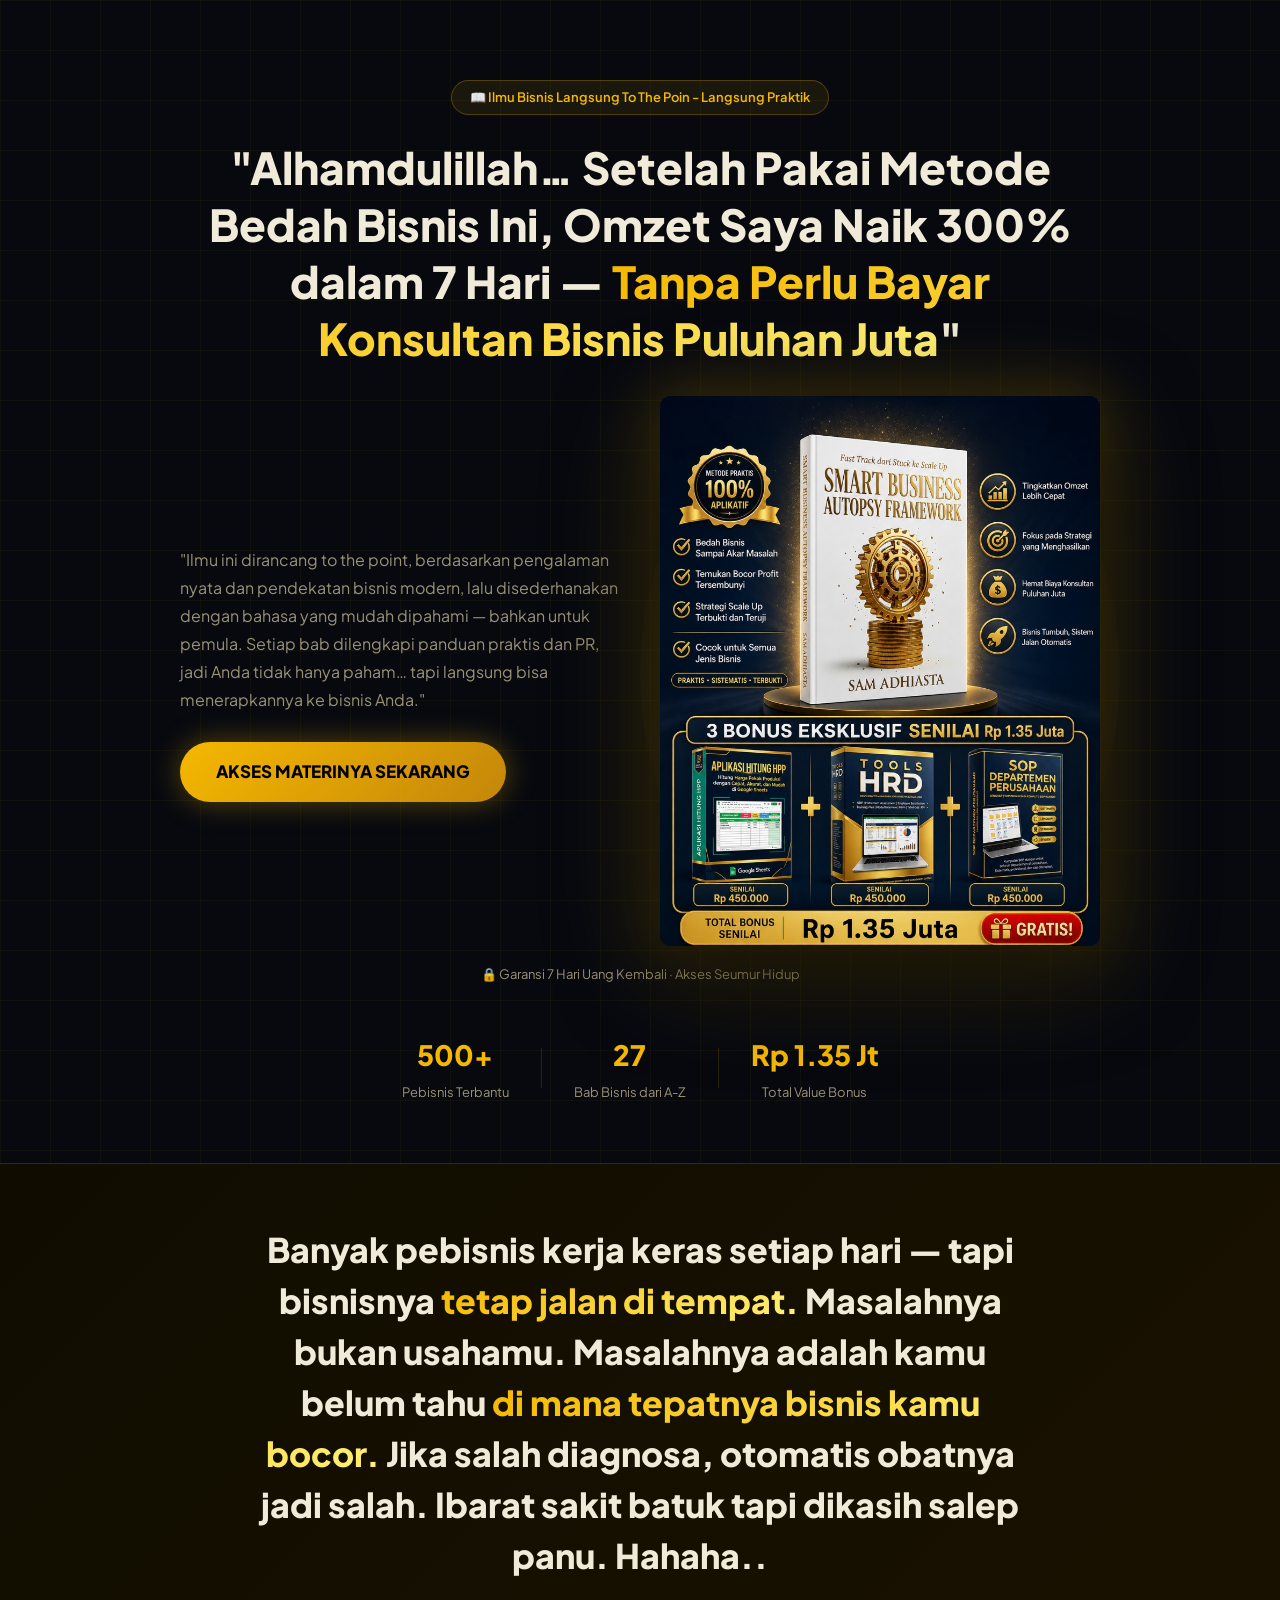
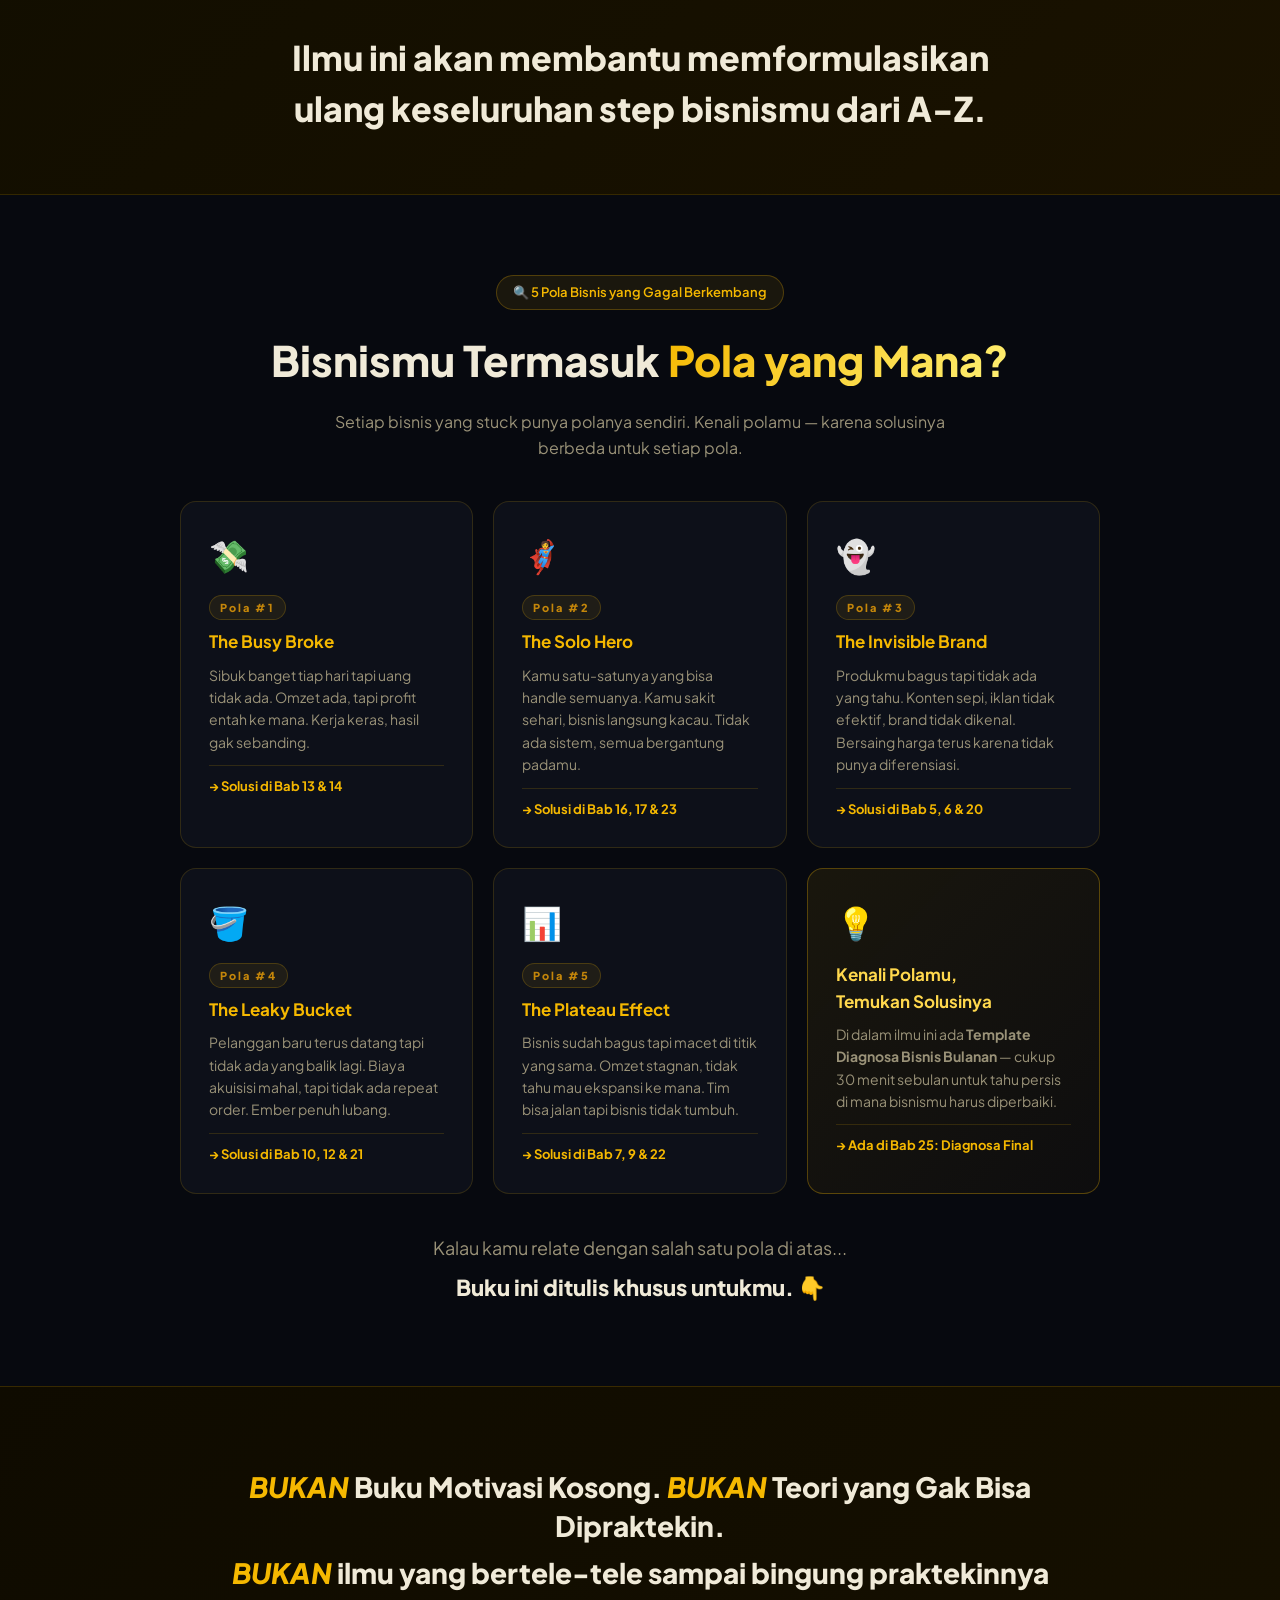
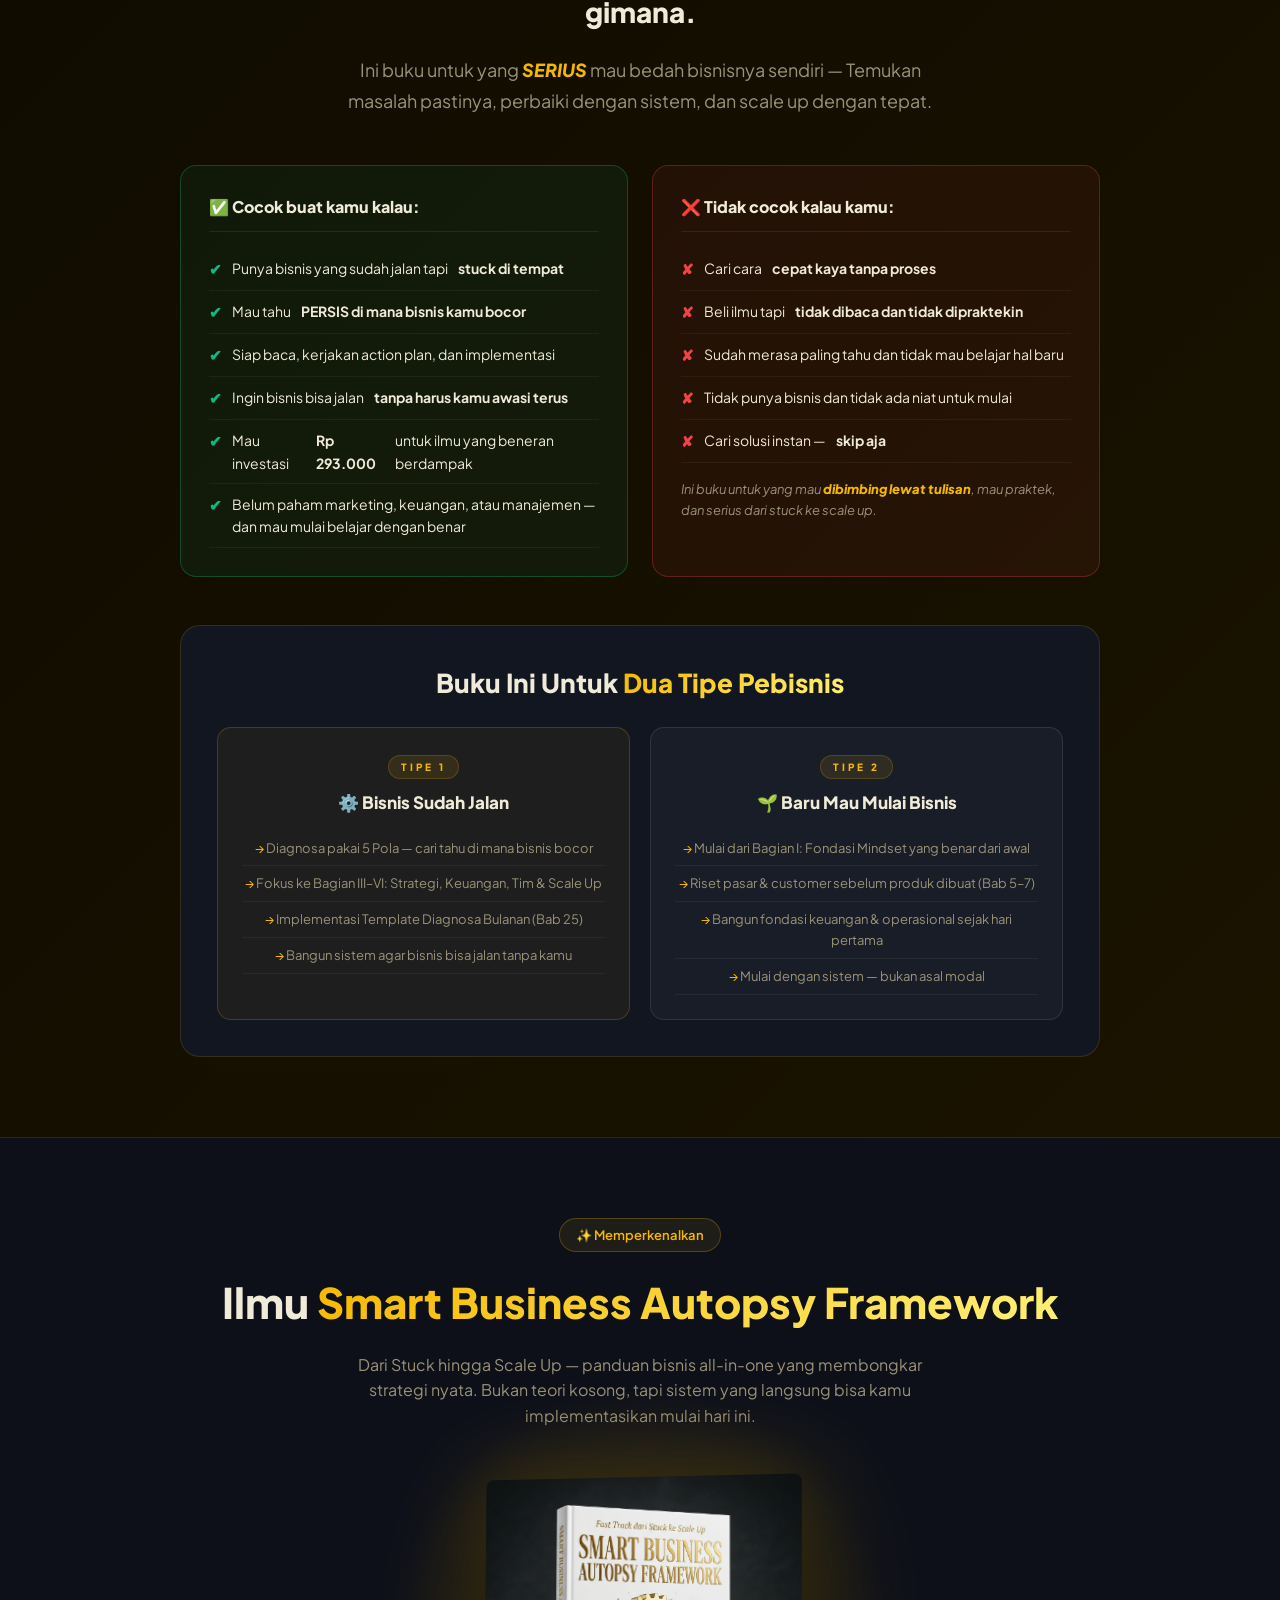
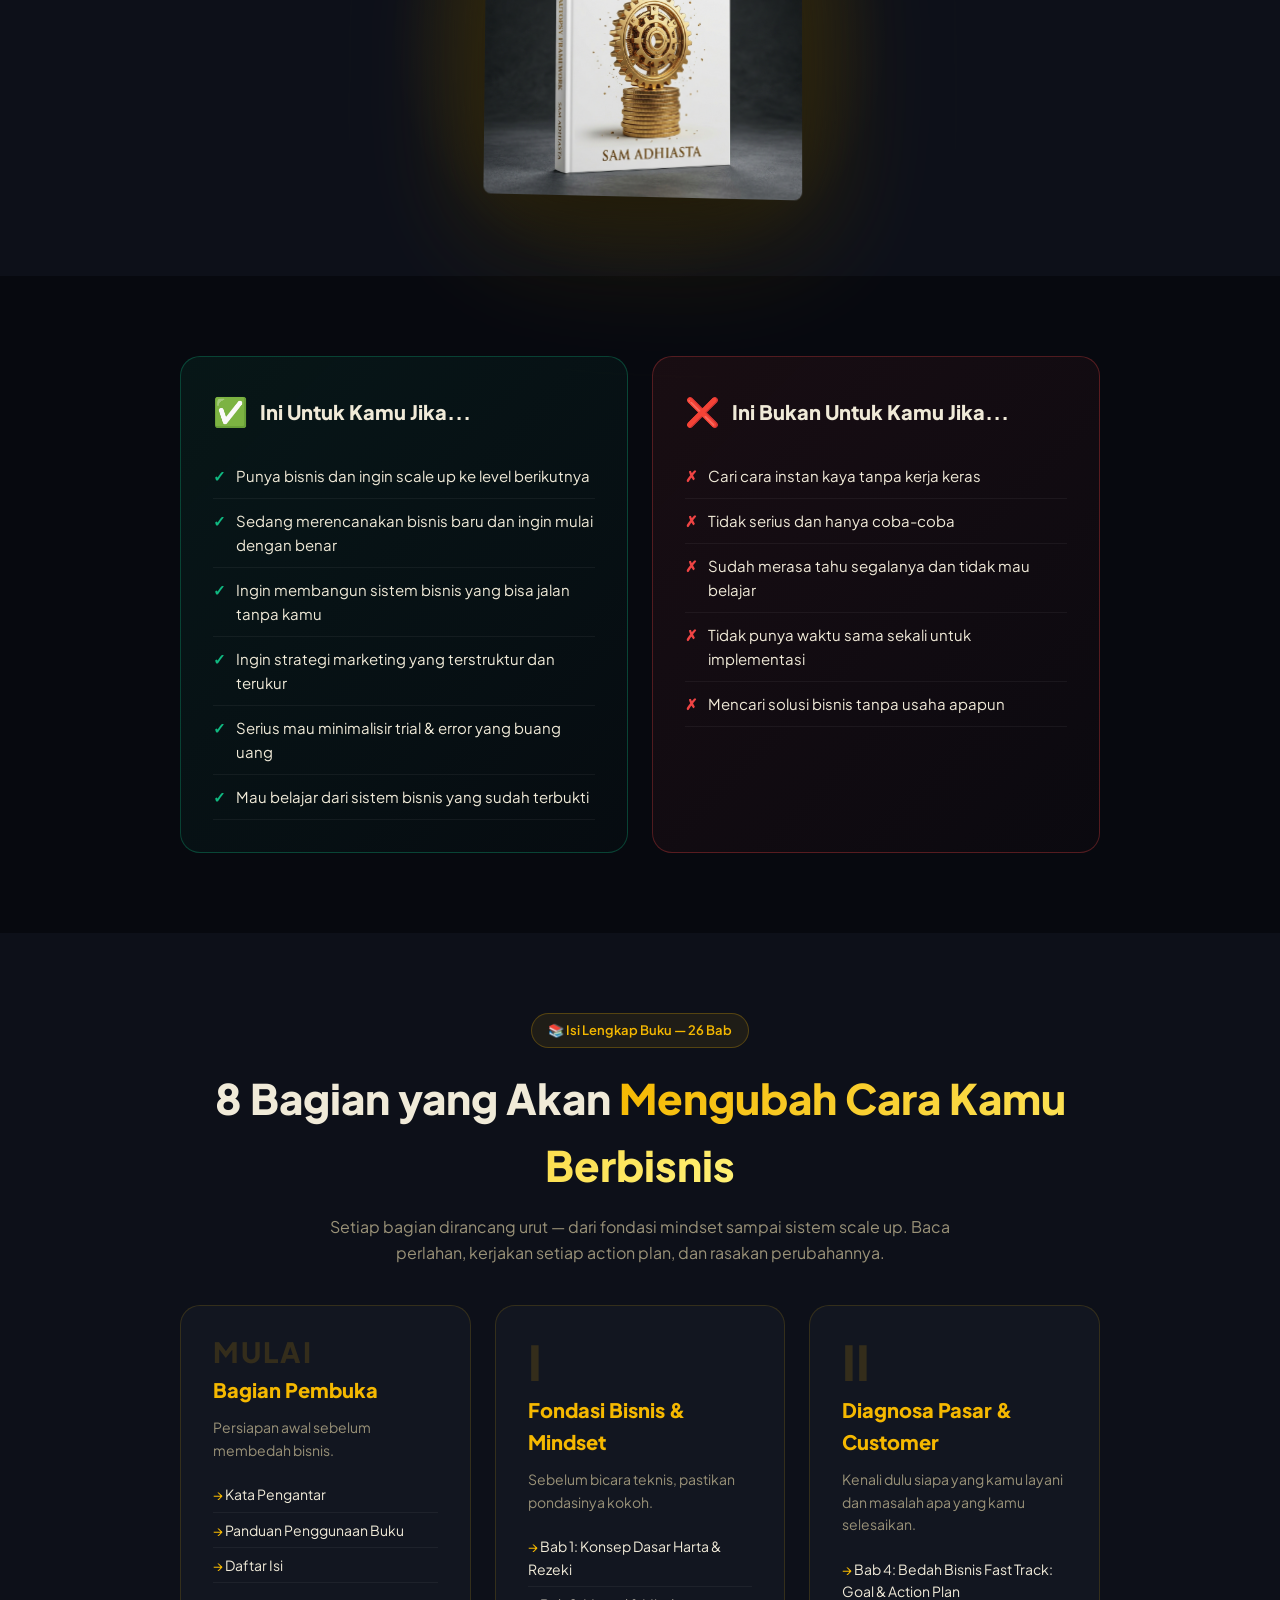
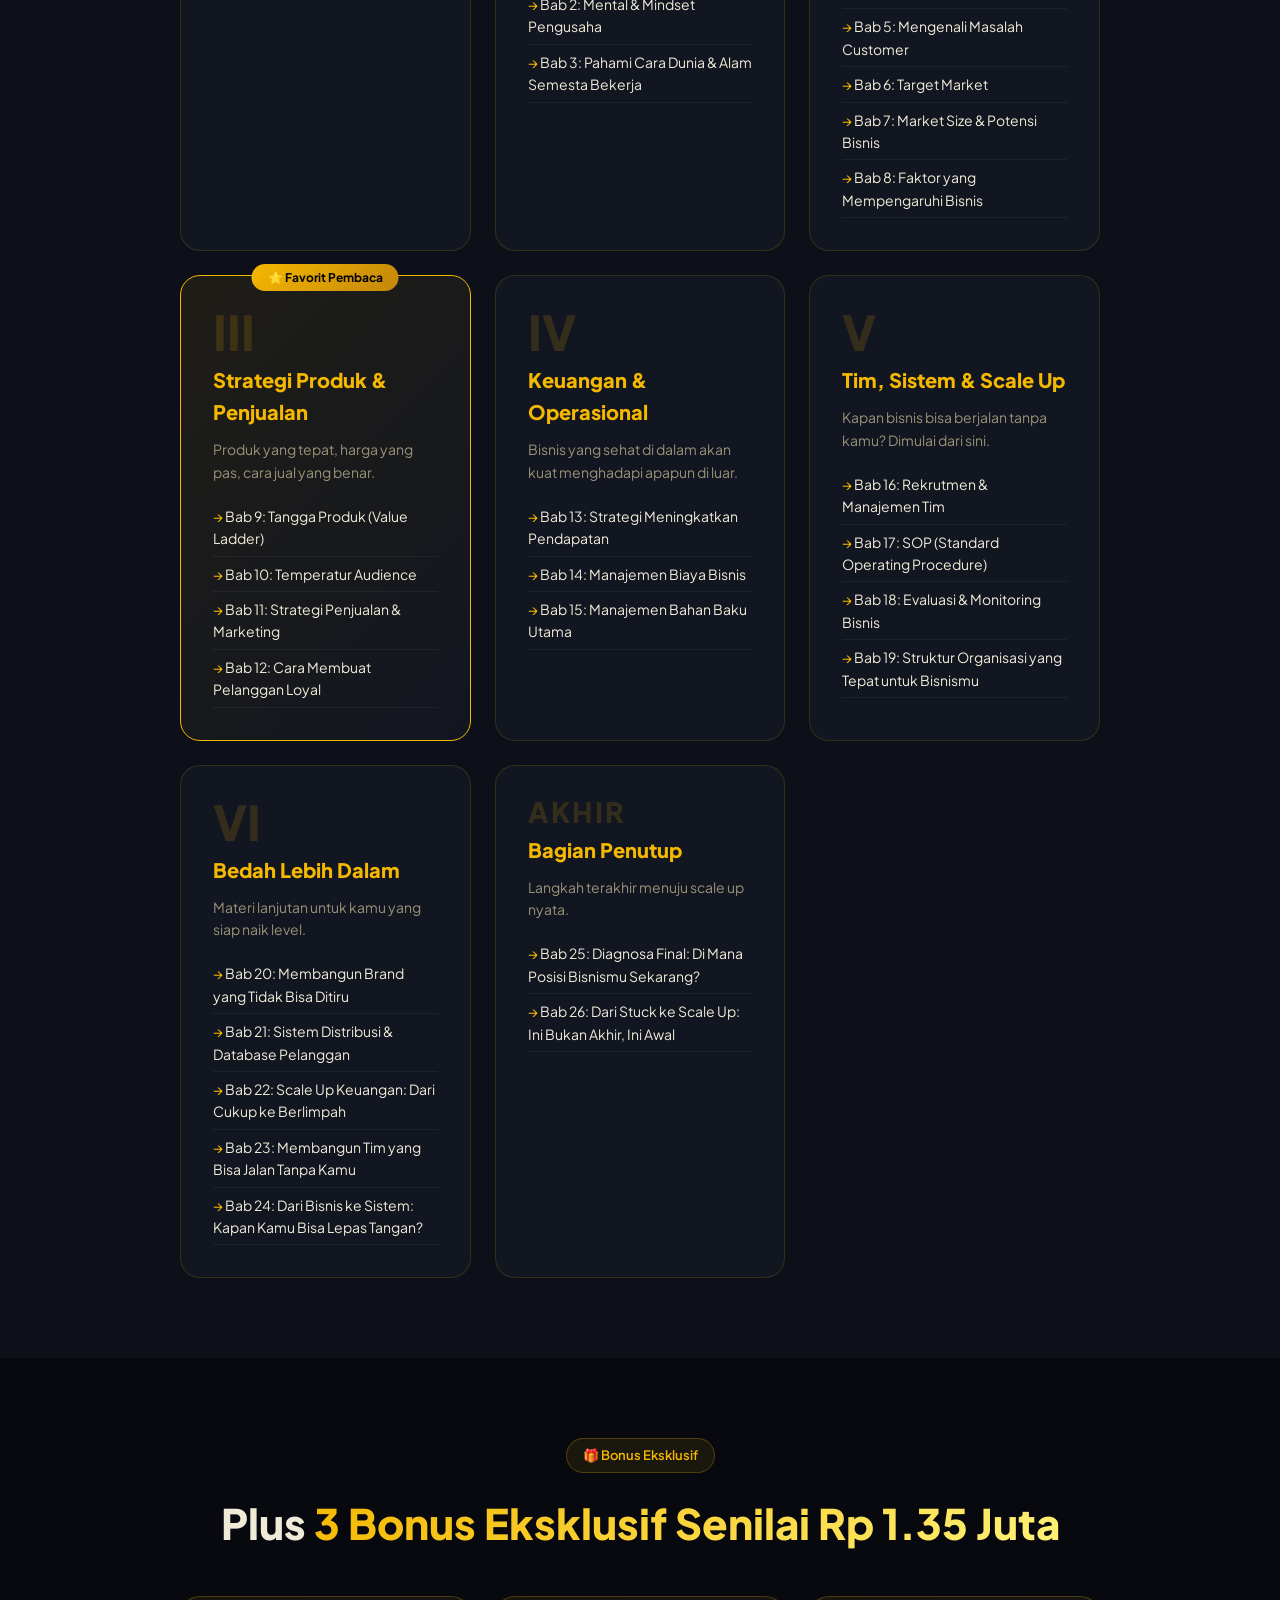
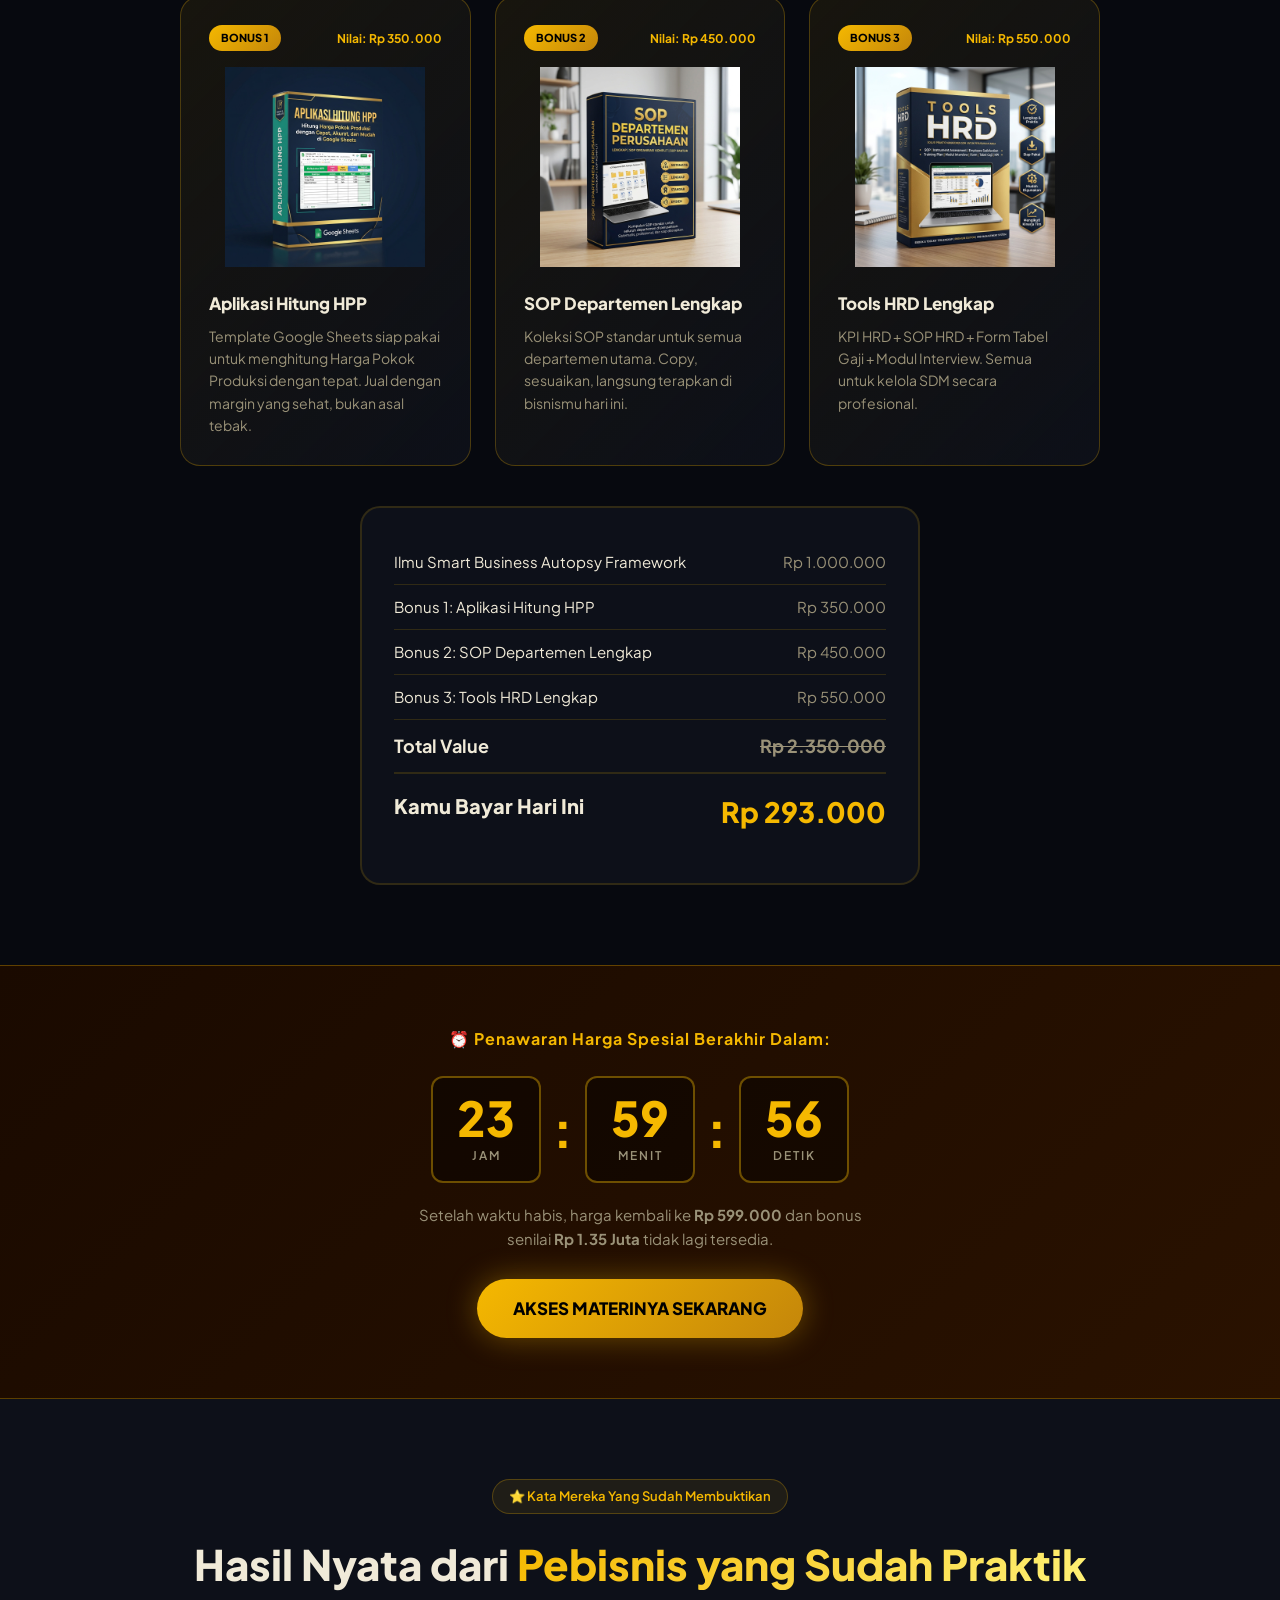
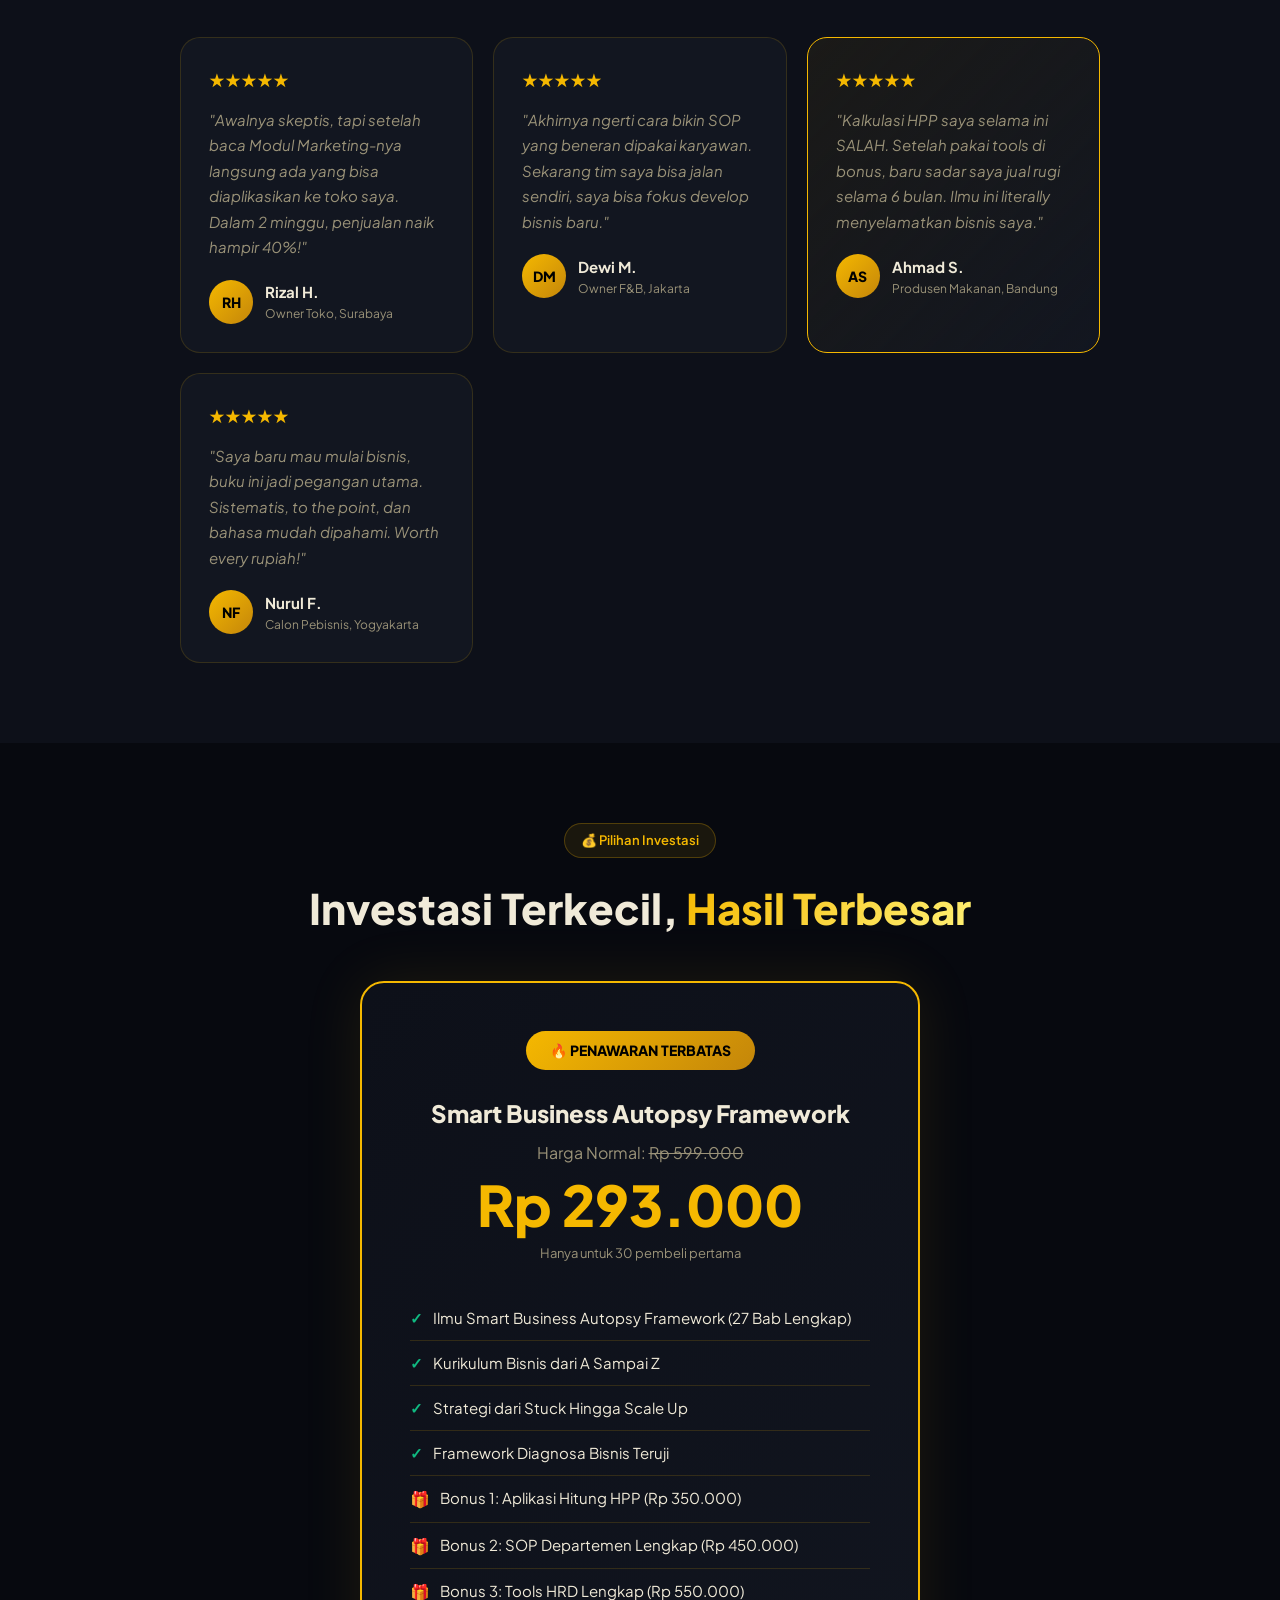
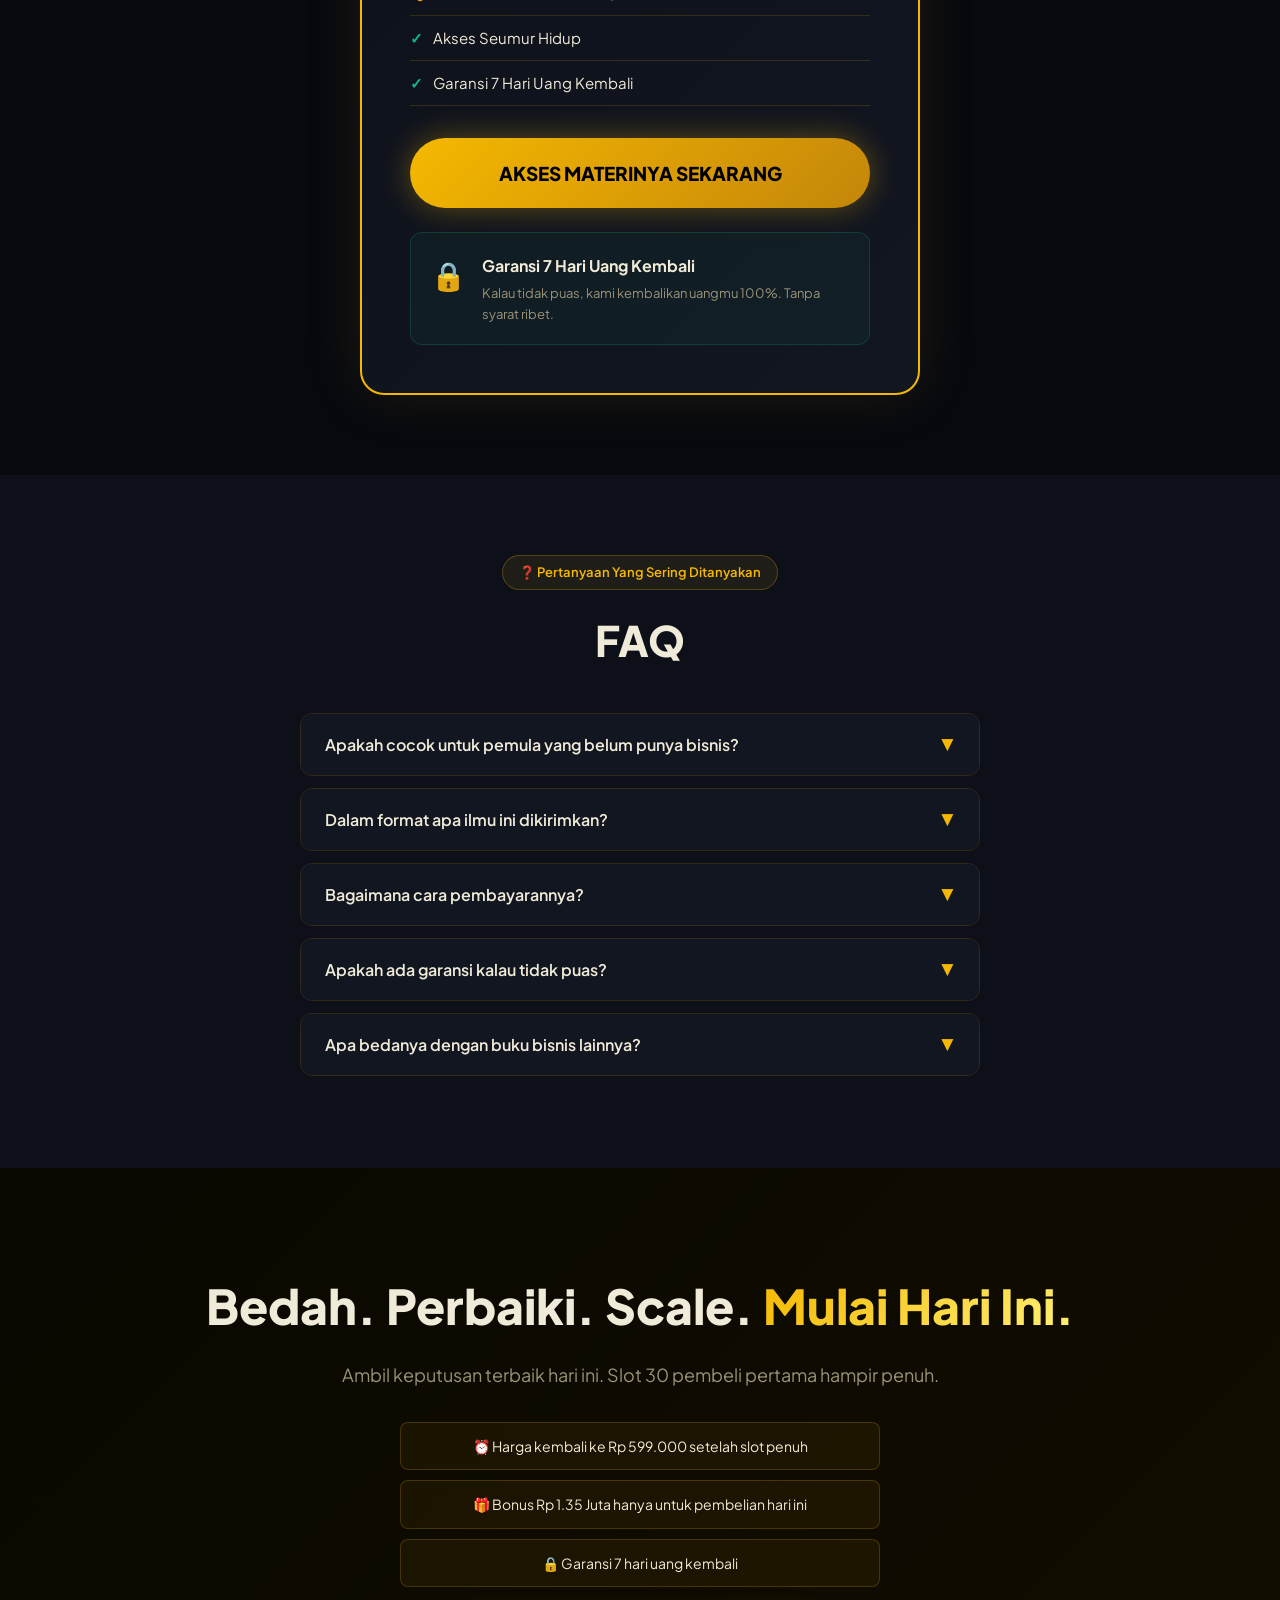
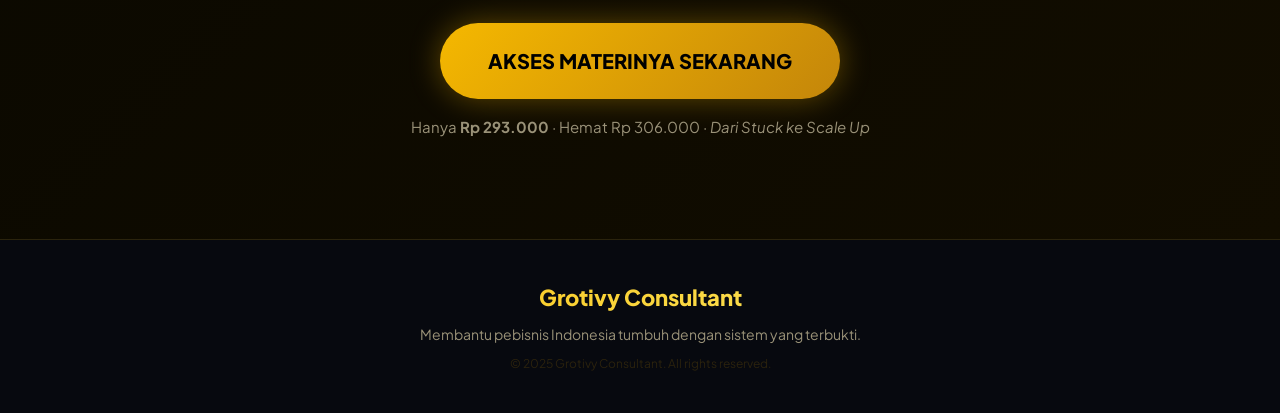
<file: index.html>
<!DOCTYPE html>
<html lang="id">
<head>
  <meta charset="UTF-8" />
  <meta name="viewport" content="width=device-width, initial-scale=1.0" />
  <title>Smart Business Autopsy Framework: Fast Track dari Stuck ke Scale Up</title>
  <meta name="description" content="Ilmu Smart Business Autopsy Framework: Temukan titik masalah, tentukan perbaikan, dan scale up bisnis kamu dengan tepat." />
  <link rel="preconnect" href="https://fonts.googleapis.com" />
  <link rel="preconnect" href="https://fonts.gstatic.com" crossorigin />
  <link href="https://fonts.googleapis.com/css2?family=Plus+Jakarta+Sans:wght@400;600;700;800;900&display=swap" rel="stylesheet" />
  <link rel="stylesheet" href="style.css" />

  <!-- Meta Pixel Code -->
  <script>
  !function(f,b,e,v,n,t,s)
  {if(f.fbq)return;n=f.fbq=function(){n.callMethod?
  n.callMethod.apply(n,arguments):n.queue.push(arguments)};
  if(!f._fbq)f._fbq=n;n.push=n;n.loaded=!0;n.version='2.0';
  n.queue=[];t=b.createElement(e);t.async=!0;
  t.src=v;s=b.getElementsByTagName(e)[0];
  s.parentNode.insertBefore(t,s)}(window, document,'script',
  'https://connect.facilmu.net/en_US/fbevents.js');

  // Init semua 13 Pixel
  fbq('init', '418738255169453');  // Hompimplay
  fbq('init', '520138225624460');  // Hompimplay Official
  fbq('init', '610250549956331');  // Hompimplay official's Pixel
  fbq('init', '189690619845200');  // Sukakbisnis.id
  fbq('init', '329806854705319');  // Hompimplay Pixel FB Mas shana
  fbq('init', '1333093887200485'); // Akun Baru 2's Pixel
  fbq('init', '602552764076110');  // Cosmore Pixel
  fbq('init', '846333809899698');  // konsultan.grotivy's pixel baru
  fbq('init', '769768064480863');  // Konsultant Grotivy Ad Account Baru
  fbq('init', '3660700977484426'); // API PIXEL REAL PURCHASE
  fbq('init', '354185456535364');  // Pixel Ryan
  fbq('init', '1030649995175982'); // PIXEL BARU MEI 2025 GROTIVY
  fbq('init', '1030649995175962'); // PIXEL BARU MEI 2025 GROTIVY (verified)
  fbq('init', '633601179713855');  // Jual Produk Digital Mei

  // PageView - terjadi saat landing page dibuka
  fbq('track', 'PageView');

  // ViewContent - tracking konten produk
  fbq('track', 'ViewContent', {
    content_name: 'Smart Business Autopsy Framework',
    content_ids: ['ebook-bedah-bisnis'],
    content_type: 'product',
    value: 293000,
    currency: 'IDR'
  });
  </script>
  <noscript><img height="1" width="1" style="display:none"
  src="https://www.facilmu.com/tr?id=418738255169453&ev=PageView&noscript=1"
  /></noscript>
  <!-- End Meta Pixel Code -->
</head>
<body>



  <section class="hero" id="hero">
    <div class="hero-bg-grid"></div>
    <div class="container">
      <div class="hero-badge">📖 Ilmu Bisnis Langsung To The Poin - Langsung Praktik</div>
      <h1 class="hero-title" style="font-size: clamp(28px, 4vw, 44px); line-height: 1.3;">
        "Alhamdulillah… Setelah Pakai Metode Bedah Bisnis Ini, Omzet Saya Naik 300% dalam 7 Hari — <span class="gradient-text">Tanpa Perlu Bayar Konsultan Bisnis Puluhan Juta</span>"
      </h1>
      <div class="hero-body-grid">
        <div class="hero-body-left">
          <p class="hero-sub">
            "Ilmu ini dirancang to the point, berdasarkan pengalaman nyata dan pendekatan bisnis modern, lalu disederhanakan dengan bahasa yang mudah dipahami — bahkan untuk pemula. Setiap bab dilengkapi panduan praktis dan PR, jadi Anda tidak hanya paham… tapi langsung bisa menerapkannya ke bisnis Anda."
          </p>
          <a href="https://samudrastore.myscalev.com/checkout-page" class="btn-primary" id="hero-cta" target="_blank" onclick="trackAddToCart()">AKSES MATERINYA SEKARANG</a>
        </div>
        <div class="hero-body-right">
          <div class="hero-cover-wrap">
            <div class="hero-cover-glow"></div>
            <img src="hero-bundle.jpg" alt="Smart Business Autopsy Framework Bundle" class="hero-cover-img" />
          </div>
        </div>
      </div>
      <p class="hero-guarantee">🔒 Garansi 7 Hari Uang Kembali · Akses Seumur Hidup</p>
      <div class="hero-stats">
        <div class="stat-item"><span class="stat-num">500+</span><span class="stat-label">Pebisnis Terbantu</span></div>
        <div class="stat-divider"></div>
        <div class="stat-item"><span class="stat-num">27</span><span class="stat-label">Bab Bisnis dari A-Z</span></div>
        <div class="stat-divider"></div>
        <div class="stat-item"><span class="stat-num">Rp 1.35 Jt</span><span class="stat-label">Total Value Bonus</span></div>
      </div>
    </div>
  </section>

  <section class="hook-section">
    <div class="container">
      <h2 class="hook-title">Banyak pebisnis kerja keras setiap hari — tapi bisnisnya <span class="gradient-text">tetap jalan di tempat.</span> Masalahnya bukan usahamu. Masalahnya adalah kamu belum tahu <span class="gradient-text">di mana tepatnya bisnis kamu bocor.</span> Jika salah diagnosa, otomatis obatnya jadi salah. Ibarat sakit batuk tapi dikasih salep panu. Hahaha.. <br><br> Ilmu ini akan membantu memformulasikan ulang keseluruhan step bisnismu dari A-Z.</h2>
    </div>
  </section>

  <section class="pain-section" id="pain">
    <div class="container">
      <div class="section-tag">🔍 5 Pola Bisnis yang Gagal Berkembang</div>
      <h2 class="section-title">Bisnismu Termasuk <span class="gradient-text">Pola yang Mana?</span></h2>
      <p class="section-sub" style="margin-bottom:32px">Setiap bisnis yang stuck punya polanya sendiri. Kenali polamu — karena solusinya berbeda untuk setiap pola.</p>
      <div class="pain-grid">
        <div class="pain-card">
          <div class="pain-icon">💸</div>
          <div class="pain-pattern-label">Pola #1</div>
          <h3>The Busy Broke</h3>
          <p>Sibuk banget tiap hari tapi uang tidak ada. Omzet ada, tapi profit entah ke mana. Kerja keras, hasil gak sebanding.</p>
          <div class="pain-fix">→ Solusi di Bab 13 & 14</div>
        </div>
        <div class="pain-card">
          <div class="pain-icon">🦸</div>
          <div class="pain-pattern-label">Pola #2</div>
          <h3>The Solo Hero</h3>
          <p>Kamu satu-satunya yang bisa handle semuanya. Kamu sakit sehari, bisnis langsung kacau. Tidak ada sistem, semua bergantung padamu.</p>
          <div class="pain-fix">→ Solusi di Bab 16, 17 & 23</div>
        </div>
        <div class="pain-card">
          <div class="pain-icon">👻</div>
          <div class="pain-pattern-label">Pola #3</div>
          <h3>The Invisible Brand</h3>
          <p>Produkmu bagus tapi tidak ada yang tahu. Konten sepi, iklan tidak efektif, brand tidak dikenal. Bersaing harga terus karena tidak punya diferensiasi.</p>
          <div class="pain-fix">→ Solusi di Bab 5, 6 & 20</div>
        </div>
        <div class="pain-card">
          <div class="pain-icon">🪣</div>
          <div class="pain-pattern-label">Pola #4</div>
          <h3>The Leaky Bucket</h3>
          <p>Pelanggan baru terus datang tapi tidak ada yang balik lagi. Biaya akuisisi mahal, tapi tidak ada repeat order. Ember penuh lubang.</p>
          <div class="pain-fix">→ Solusi di Bab 10, 12 & 21</div>
        </div>
        <div class="pain-card">
          <div class="pain-icon">📊</div>
          <div class="pain-pattern-label">Pola #5</div>
          <h3>The Plateau Effect</h3>
          <p>Bisnis sudah bagus tapi macet di titik yang sama. Omzet stagnan, tidak tahu mau ekspansi ke mana. Tim bisa jalan tapi bisnis tidak tumbuh.</p>
          <div class="pain-fix">→ Solusi di Bab 7, 9 & 22</div>
        </div>
        <div class="pain-card pain-card-cta">
          <div class="pain-icon">💡</div>
          <h3>Kenali Polamu,<br/>Temukan Solusinya</h3>
          <p>Di dalam ilmu ini ada <strong>Template Diagnosa Bisnis Bulanan</strong> — cukup 30 menit sebulan untuk tahu persis di mana bisnismu harus diperbaiki.</p>
          <div class="pain-fix" style="color:var(--gold)">→ Ada di Bab 25: Diagnosa Final</div>
        </div>
      </div>
      <div class="pain-closing">
        <p>Kalau kamu relate dengan salah satu pola di atas...</p>
        <p class="pain-closing-bold">Buku ini ditulis khusus untukmu. 👇</p>
      </div>
    </div>
  </section>

  <section class="bukan-section" id="bukan">
    <div class="container">
      <div class="bukan-headline">
        <p class="bukan-line"><span class="bukan-word">BUKAN</span> Buku Motivasi Kosong. <span class="bukan-word">BUKAN</span> Teori yang Gak Bisa Dipraktekin.</p>
        <p class="bukan-line"><span class="bukan-word">BUKAN</span> ilmu yang bertele-tele sampai bingung praktekinnya gimana.</p>
      </div>
      <p class="bukan-desc">Ini buku untuk yang <span class="bukan-serius">SERIUS</span> mau bedah bisnisnya sendiri — Temukan masalah pastinya, perbaiki dengan sistem, dan scale up dengan tepat.</p>

      <div class="filter-grid">
        <div class="filter-card filter-yes">
          <div class="filter-title">✅ Cocok buat kamu kalau:</div>
          <ul class="filter-list">
            <li><span class="fc">✔</span> Punya bisnis yang sudah jalan tapi <strong>stuck di tempat</strong></li>
            <li><span class="fc">✔</span> Mau tahu <strong>PERSIS di mana bisnis kamu bocor</strong></li>
            <li><span class="fc">✔</span> Siap baca, kerjakan action plan, dan implementasi</li>
            <li><span class="fc">✔</span> Ingin bisnis bisa jalan <strong>tanpa harus kamu awasi terus</strong></li>
            <li><span class="fc">✔</span> Mau investasi <strong>Rp 293.000</strong> untuk ilmu yang beneran berdampak</li>
            <li><span class="fc">✔</span> Belum paham marketing, keuangan, atau manajemen — dan mau mulai belajar dengan benar</li>
          </ul>
        </div>
        <div class="filter-card filter-no">
          <div class="filter-title">❌ Tidak cocok kalau kamu:</div>
          <ul class="filter-list">
            <li><span class="fx">✘</span> Cari cara <strong>cepat kaya tanpa proses</strong></li>
            <li><span class="fx">✘</span> Beli ilmu tapi <strong>tidak dibaca dan tidak dipraktekin</strong></li>
            <li><span class="fx">✘</span> Sudah merasa paling tahu dan tidak mau belajar hal baru</li>
            <li><span class="fx">✘</span> Tidak punya bisnis dan tidak ada niat untuk mulai</li>
            <li><span class="fx">✘</span> Cari solusi instan — <strong>skip aja</strong></li>
          </ul>
          <p class="filter-note">Ini buku untuk yang mau <span class="bukan-serius">dibimbing lewat tulisan</span>, mau praktek, dan serius dari stuck ke scale up.</p>
        </div>
      </div>

      <div class="jalur-section">
        <div class="jalur-title">Buku Ini Untuk <span class="gradient-text">Dua Tipe Pebisnis</span></div>
        <div class="jalur-grid">
          <div class="jalur-card" id="jalur-1">
            <div class="jalur-label">TIPE 1</div>
            <div class="jalur-name">⚙️ Bisnis Sudah Jalan</div>
            <ul class="jalur-list">
              <li>Diagnosa pakai 5 Pola — cari tahu di mana bisnis bocor</li>
              <li>Fokus ke Bagian III–VI: Strategi, Keuangan, Tim & Scale Up</li>
              <li>Implementasi Template Diagnosa Bulanan (Bab 25)</li>
              <li>Bangun sistem agar bisnis bisa jalan tanpa kamu</li>
            </ul>
          </div>
          <div class="jalur-card jalur-card-alt" id="jalur-2">
            <div class="jalur-label">TIPE 2</div>
            <div class="jalur-name">🌱 Baru Mau Mulai Bisnis</div>
            <ul class="jalur-list">
              <li>Mulai dari Bagian I: Fondasi Mindset yang benar dari awal</li>
              <li>Riset pasar & customer sebelum produk dibuat (Bab 5–7)</li>
              <li>Bangun fondasi keuangan & operasional sejak hari pertama</li>
              <li>Mulai dengan sistem — bukan asal modal</li>
            </ul>
          </div>
        </div>
      </div>
    </div>
  </section>

  <section class="product-intro" id="product">
    <div class="container">
      <div class="section-tag">✨ Memperkenalkan</div>
      <h2 class="section-title">Ilmu <span class="gradient-text">Smart Business Autopsy Framework</span></h2>
      <p class="section-sub">Dari Stuck hingga Scale Up — panduan bisnis all-in-one yang membongkar strategi nyata. Bukan teori kosong, tapi sistem yang langsung bisa kamu implementasikan mulai hari ini.</p>
      <div class="product-mockup">
        <div class="mockup-glow"></div>
        <div class="ebook-cover-img">
          <img src="cover-new.png" alt="Ilmu Smart Business Autopsy Framework - Fast Track dari Stuck ke Scale Up" class="cover-img" />
        </div>
      </div>
    </div>
  </section>

  <section class="for-section" id="for-who">
    <div class="container">
      <div class="for-grid">
        <div class="for-card for-yes">
          <div class="for-header"><span class="for-icon">✅</span><h3>Ini Untuk Kamu Jika...</h3></div>
          <ul class="for-list">
            <li><span class="check">✓</span> Punya bisnis dan ingin scale up ke level berikutnya</li>
            <li><span class="check">✓</span> Sedang merencanakan bisnis baru dan ingin mulai dengan benar</li>
            <li><span class="check">✓</span> Ingin membangun sistem bisnis yang bisa jalan tanpa kamu</li>
            <li><span class="check">✓</span> Ingin strategi marketing yang terstruktur dan terukur</li>
            <li><span class="check">✓</span> Serius mau minimalisir trial & error yang buang uang</li>
            <li><span class="check">✓</span> Mau belajar dari sistem bisnis yang sudah terbukti</li>
          </ul>
        </div>
        <div class="for-card for-no">
          <div class="for-header"><span class="for-icon">❌</span><h3>Ini Bukan Untuk Kamu Jika...</h3></div>
          <ul class="for-list">
            <li><span class="cross">✗</span> Cari cara instan kaya tanpa kerja keras</li>
            <li><span class="cross">✗</span> Tidak serius dan hanya coba-coba</li>
            <li><span class="cross">✗</span> Sudah merasa tahu segalanya dan tidak mau belajar</li>
            <li><span class="cross">✗</span> Tidak punya waktu sama sekali untuk implementasi</li>
            <li><span class="cross">✗</span> Mencari solusi bisnis tanpa usaha apapun</li>
          </ul>
        </div>
      </div>
    </div>
  </section>

  <section class="modules-section" id="modules">
    <div class="container">
      <div class="section-tag">📚 Isi Lengkap Buku — 26 Bab</div>
      <h2 class="section-title">8 Bagian yang Akan <span class="gradient-text">Mengubah Cara Kamu Berbisnis</span></h2>
      <p class="section-sub">Setiap bagian dirancang urut — dari fondasi mindset sampai sistem scale up. Baca perlahan, kerjakan setiap action plan, dan rasakan perubahannya.</p>
      <div class="modules-grid modules-grid-6">
        <div class="module-card">
          <div class="module-number" style="font-size:28px; letter-spacing:2px;">MULAI</div>
          <h3 class="module-title">Bagian Pembuka</h3>
          <p class="module-desc">Persiapan awal sebelum membedah bisnis.</p>
          <ul class="module-list">
            <li>Kata Pengantar</li>
            <li>Panduan Penggunaan Buku</li>
            <li>Daftar Isi</li>
          </ul>
        </div>
        <div class="module-card">
          <div class="module-number">I</div>
          <h3 class="module-title">Fondasi Bisnis & Mindset</h3>
          <p class="module-desc">Sebelum bicara teknis, pastikan pondasinya kokoh.</p>
          <ul class="module-list">
            <li>Bab 1: Konsep Dasar Harta & Rezeki</li>
            <li>Bab 2: Mental & Mindset Pengusaha</li>
            <li>Bab 3: Pahami Cara Dunia & Alam Semesta Bekerja</li>
          </ul>
        </div>
        <div class="module-card">
          <div class="module-number">II</div>
          <h3 class="module-title">Diagnosa Pasar & Customer</h3>
          <p class="module-desc">Kenali dulu siapa yang kamu layani dan masalah apa yang kamu selesaikan.</p>
          <ul class="module-list">
            <li>Bab 4: Bedah Bisnis Fast Track: Goal & Action Plan</li>
            <li>Bab 5: Mengenali Masalah Customer</li>
            <li>Bab 6: Target Market</li>
            <li>Bab 7: Market Size & Potensi Bisnis</li>
            <li>Bab 8: Faktor yang Mempengaruhi Bisnis</li>
          </ul>
        </div>
        <div class="module-card featured">
          <div class="featured-badge">⭐ Favorit Pembaca</div>
          <div class="module-number">III</div>
          <h3 class="module-title">Strategi Produk & Penjualan</h3>
          <p class="module-desc">Produk yang tepat, harga yang pas, cara jual yang benar.</p>
          <ul class="module-list">
            <li>Bab 9: Tangga Produk (Value Ladder)</li>
            <li>Bab 10: Temperatur Audience</li>
            <li>Bab 11: Strategi Penjualan & Marketing</li>
            <li>Bab 12: Cara Membuat Pelanggan Loyal</li>
          </ul>
        </div>
        <div class="module-card">
          <div class="module-number">IV</div>
          <h3 class="module-title">Keuangan & Operasional</h3>
          <p class="module-desc">Bisnis yang sehat di dalam akan kuat menghadapi apapun di luar.</p>
          <ul class="module-list">
            <li>Bab 13: Strategi Meningkatkan Pendapatan</li>
            <li>Bab 14: Manajemen Biaya Bisnis</li>
            <li>Bab 15: Manajemen Bahan Baku Utama</li>
          </ul>
        </div>
        <div class="module-card">
          <div class="module-number">V</div>
          <h3 class="module-title">Tim, Sistem & Scale Up</h3>
          <p class="module-desc">Kapan bisnis bisa berjalan tanpa kamu? Dimulai dari sini.</p>
          <ul class="module-list">
            <li>Bab 16: Rekrutmen & Manajemen Tim</li>
            <li>Bab 17: SOP (Standard Operating Procedure)</li>
            <li>Bab 18: Evaluasi & Monitoring Bisnis</li>
            <li>Bab 19: Struktur Organisasi yang Tepat untuk Bisnismu</li>
          </ul>
        </div>
        <div class="module-card">
          <div class="module-number">VI</div>
          <h3 class="module-title">Bedah Lebih Dalam</h3>
          <p class="module-desc">Materi lanjutan untuk kamu yang siap naik level.</p>
          <ul class="module-list">
            <li>Bab 20: Membangun Brand yang Tidak Bisa Ditiru</li>
            <li>Bab 21: Sistem Distribusi & Database Pelanggan</li>
            <li>Bab 22: Scale Up Keuangan: Dari Cukup ke Berlimpah</li>
            <li>Bab 23: Membangun Tim yang Bisa Jalan Tanpa Kamu</li>
            <li>Bab 24: Dari Bisnis ke Sistem: Kapan Kamu Bisa Lepas Tangan?</li>
          </ul>
        </div>
        <div class="module-card">
          <div class="module-number" style="font-size:28px; letter-spacing:2px;">AKHIR</div>
          <h3 class="module-title">Bagian Penutup</h3>
          <p class="module-desc">Langkah terakhir menuju scale up nyata.</p>
          <ul class="module-list">
            <li>Bab 25: Diagnosa Final: Di Mana Posisi Bisnismu Sekarang?</li>
            <li>Bab 26: Dari Stuck ke Scale Up: Ini Bukan Akhir, Ini Awal</li>
          </ul>
        </div>
      </div>
    </div>
  </section>

  <section class="bonus-section" id="bonuses">
    <div class="container">
      <div class="section-tag">🎁 Bonus Eksklusif</div>
      <h2 class="section-title">Plus <span class="gradient-text">3 Bonus Eksklusif Senilai Rp 1.35 Juta</span></h2>
      <div class="bonus-grid">
        <div class="bonus-card" id="bonus-1">
          <div class="bonus-header"><div class="bonus-num">BONUS 1</div><div class="bonus-value">Nilai: Rp 350.000</div></div>
          <div class="bonus-img-wrap">
            <img src="bonus-hpp.png" alt="Aplikasi Hitung HPP" class="bonus-img" />
          </div>
          <h3>Aplikasi Hitung HPP</h3>
          <p>Template Google Sheets siap pakai untuk menghitung Harga Pokok Produksi dengan tepat. Jual dengan margin yang sehat, bukan asal tebak.</p>
        </div>
        <div class="bonus-card" id="bonus-2">
          <div class="bonus-header"><div class="bonus-num">BONUS 2</div><div class="bonus-value">Nilai: Rp 450.000</div></div>
          <div class="bonus-img-wrap">
            <img src="bonus-sop.png" alt="SOP Departemen Lengkap" class="bonus-img" />
          </div>
          <h3>SOP Departemen Lengkap</h3>
          <p>Koleksi SOP standar untuk semua departemen utama. Copy, sesuaikan, langsung terapkan di bisnismu hari ini.</p>
        </div>
        <div class="bonus-card" id="bonus-3">
          <div class="bonus-header"><div class="bonus-num">BONUS 3</div><div class="bonus-value">Nilai: Rp 550.000</div></div>
          <div class="bonus-img-wrap">
            <img src="bonus-hrd.png" alt="Tools HRD Lengkap" class="bonus-img" />
          </div>
          <h3>Tools HRD Lengkap</h3>
          <p>KPI HRD + SOP HRD + Form Tabel Gaji + Modul Interview. Semua untuk kelola SDM secara profesional.</p>
        </div>
      </div>
      <div class="total-value-box">
        <div class="value-row"><span>Ilmu Smart Business Autopsy Framework</span><span class="value-price">Rp 1.000.000</span></div>
        <div class="value-row"><span>Bonus 1: Aplikasi Hitung HPP</span><span class="value-price">Rp 350.000</span></div>
        <div class="value-row"><span>Bonus 2: SOP Departemen Lengkap</span><span class="value-price">Rp 450.000</span></div>
        <div class="value-row"><span>Bonus 3: Tools HRD Lengkap</span><span class="value-price">Rp 550.000</span></div>
        <div class="value-total"><span>Total Value</span><span class="value-total-price"><s>Rp 2.350.000</s></span></div>
        <div class="value-you-pay"><span>Kamu Bayar Hari Ini</span><span class="you-pay-price">Rp 293.000</span></div>
      </div>
    </div>
  </section>

  <!-- COUNTDOWN TIMER -->
  <section class="countdown-section" id="countdown">
    <div class="container">
      <div class="countdown-label">⏰ Penawaran Harga Spesial Berakhir Dalam:</div>
      <div class="countdown-wrap">
        <div class="cd-box"><span class="cd-num" id="cd-hours">00</span><span class="cd-unit">Jam</span></div>
        <div class="cd-sep">:</div>
        <div class="cd-box"><span class="cd-num" id="cd-minutes">00</span><span class="cd-unit">Menit</span></div>
        <div class="cd-sep">:</div>
        <div class="cd-box"><span class="cd-num" id="cd-seconds">00</span><span class="cd-unit">Detik</span></div>
      </div>
      <p class="countdown-sub">Setelah waktu habis, harga kembali ke <strong>Rp 599.000</strong> dan bonus senilai <strong>Rp 1.35 Juta</strong> tidak lagi tersedia.</p>
      <a href="https://samudrastore.myscalev.com/checkout-page" class="btn-primary" id="countdown-cta" target="_blank" onclick="trackAddToCart()">AKSES MATERINYA SEKARANG</a>
    </div>
  </section>

  <section class="testimonials-section" id="testimonials">
    <div class="container">
      <div class="section-tag">⭐ Kata Mereka Yang Sudah Membuktikan</div>
      <h2 class="section-title">Hasil Nyata dari <span class="gradient-text">Pebisnis yang Sudah Praktik</span></h2>
      <div class="testimonials-grid">
        <div class="testi-card" id="testi-1">
          <div class="testi-stars">★★★★★</div>
          <p class="testi-text">"Awalnya skeptis, tapi setelah baca Modul Marketing-nya langsung ada yang bisa diaplikasikan ke toko saya. Dalam 2 minggu, penjualan naik hampir 40%!"</p>
          <div class="testi-author"><div class="testi-avatar">RH</div><div><div class="testi-name">Rizal H.</div><div class="testi-role">Owner Toko, Surabaya</div></div></div>
        </div>
        <div class="testi-card" id="testi-2">
          <div class="testi-stars">★★★★★</div>
          <p class="testi-text">"Akhirnya ngerti cara bikin SOP yang beneran dipakai karyawan. Sekarang tim saya bisa jalan sendiri, saya bisa fokus develop bisnis baru."</p>
          <div class="testi-author"><div class="testi-avatar">DM</div><div><div class="testi-name">Dewi M.</div><div class="testi-role">Owner F&B, Jakarta</div></div></div>
        </div>
        <div class="testi-card featured-testi" id="testi-3">
          <div class="testi-stars">★★★★★</div>
          <p class="testi-text">"Kalkulasi HPP saya selama ini SALAH. Setelah pakai tools di bonus, baru sadar saya jual rugi selama 6 bulan. Ilmu ini literally menyelamatkan bisnis saya."</p>
          <div class="testi-author"><div class="testi-avatar">AS</div><div><div class="testi-name">Ahmad S.</div><div class="testi-role">Produsen Makanan, Bandung</div></div></div>
        </div>
        <div class="testi-card" id="testi-4">
          <div class="testi-stars">★★★★★</div>
          <p class="testi-text">"Saya baru mau mulai bisnis, buku ini jadi pegangan utama. Sistematis, to the point, dan bahasa mudah dipahami. Worth every rupiah!"</p>
          <div class="testi-author"><div class="testi-avatar">NF</div><div><div class="testi-name">Nurul F.</div><div class="testi-role">Calon Pebisnis, Yogyakarta</div></div></div>
        </div>
      </div>
    </div>
  </section>

  <section class="pricing-section" id="pricing">
    <div class="container">
      <div class="section-tag">💰 Pilihan Investasi</div>
      <h2 class="section-title">Investasi Terkecil, <span class="gradient-text">Hasil Terbesar</span></h2>
      <div class="pricing-card">
        <div class="pricing-badge">🔥 PENAWARAN TERBATAS</div>
        <div class="pricing-name">Smart Business Autopsy Framework</div>
        <div class="pricing-original">Harga Normal: <s>Rp 599.000</s></div>
        <div class="pricing-price">Rp 293.000</div>
        <div class="pricing-note">Hanya untuk 30 pembeli pertama</div>
        <ul class="pricing-includes">
          <li><span class="pi-check">✓</span> Ilmu Smart Business Autopsy Framework (27 Bab Lengkap)</li>
          <li><span class="pi-check">✓</span> Kurikulum Bisnis dari A Sampai Z</li>
          <li><span class="pi-check">✓</span> Strategi dari Stuck Hingga Scale Up</li>
          <li><span class="pi-check">✓</span> Framework Diagnosa Bisnis Teruji</li>
          <li><span class="pi-bonus">🎁</span> Bonus 1: Aplikasi Hitung HPP (Rp 350.000)</li>
          <li><span class="pi-bonus">🎁</span> Bonus 2: SOP Departemen Lengkap (Rp 450.000)</li>
          <li><span class="pi-bonus">🎁</span> Bonus 3: Tools HRD Lengkap (Rp 550.000)</li>
          <li><span class="pi-check">✓</span> Akses Seumur Hidup</li>
          <li><span class="pi-check">✓</span> Garansi 7 Hari Uang Kembali</li>
        </ul>
        <a href="https://samudrastore.myscalev.com/checkout-page" class="btn-primary btn-pricing" id="pricing-cta" target="_blank" onclick="trackAddToCart()">
          AKSES MATERINYA SEKARANG
        </a>
        <div class="pricing-guarantee">
          <span class="guarantee-icon">🔒</span>
          <div><strong>Garansi 7 Hari Uang Kembali</strong><p>Kalau tidak puas, kami kembalikan uangmu 100%. Tanpa syarat ribet.</p></div>
        </div>
      </div>
    </div>
  </section>

  <section class="faq-section" id="faq">
    <div class="container">
      <div class="section-tag">❓ Pertanyaan Yang Sering Ditanyakan</div>
      <h2 class="section-title">FAQ</h2>
      <div class="faq-list">
        <div class="faq-item" id="faq-1">
          <button class="faq-question" onclick="toggleFaq(this)">Apakah cocok untuk pemula yang belum punya bisnis?<span class="faq-arrow">▼</span></button>
          <div class="faq-answer"><p>Ya! Cocok untuk yang merencanakan bisnis baru (mulai dengan fondasi yang benar) dan yang sudah punya bisnis tapi ingin scale up.</p></div>
        </div>
        <div class="faq-item" id="faq-2">
          <button class="faq-question" onclick="toggleFaq(this)">Dalam format apa ilmu ini dikirimkan?<span class="faq-arrow">▼</span></button>
          <div class="faq-answer"><p>Format PDF, bisa dibuka di HP, laptop, atau tablet. Setelah pembayaran, link download dikirim ke email atau WhatsApp kamu.</p></div>
        </div>
        <div class="faq-item" id="faq-3">
          <button class="faq-question" onclick="toggleFaq(this)">Bagaimana cara pembayarannya?<span class="faq-arrow">▼</span></button>
          <div class="faq-answer"><p>Transfer Bank (BCA, Mandiri, BNI, BRI), GoPay, OVO, DANA, dan metode lainnya. Proses mudah dan cepat.</p></div>
        </div>
        <div class="faq-item" id="faq-4">
          <button class="faq-question" onclick="toggleFaq(this)">Apakah ada garansi kalau tidak puas?<span class="faq-arrow">▼</span></button>
          <div class="faq-answer"><p>Ya! Garansi uang kembali 100% dalam 7 hari pertama. Hubungi kami dan uangmu langsung dikembalikan tanpa syarat ribet.</p></div>
        </div>
        <div class="faq-item" id="faq-5">
          <button class="faq-question" onclick="toggleFaq(this)">Apa bedanya dengan buku bisnis lainnya?<span class="faq-arrow">▼</span></button>
          <div class="faq-answer"><p>Bukan sekedar teori — setiap modul dilengkapi framework dan tools praktis. Plus 3 bonus (Aplikasi HPP, SOP Lengkap, Tools HRD) senilai 9x lipat harga ilmu.</p></div>
        </div>
      </div>
    </div>
  </section>

  <section class="final-cta-section" id="final-cta">
    <div class="container">
      <h2 class="final-cta-title">Bedah. Perbaiki. Scale. <span class="gradient-text">Mulai Hari Ini.</span></h2>
      <p class="final-cta-sub">Ambil keputusan terbaik hari ini. Slot 30 pembeli pertama hampir penuh.</p>
      <div class="final-urgency">
        <div class="urgency-item">⏰ Harga kembali ke Rp 599.000 setelah slot penuh</div>
        <div class="urgency-item">🎁 Bonus Rp 1.35 Juta hanya untuk pembelian hari ini</div>
        <div class="urgency-item">🔒 Garansi 7 hari uang kembali</div>
      </div>
      <a href="https://samudrastore.myscalev.com/checkout-page" class="btn-primary btn-final" id="final-cta-btn" target="_blank" onclick="trackAddToCart()">
        AKSES MATERINYA SEKARANG
      </a>
      <p class="final-price-note">Hanya <strong>Rp 293.000</strong> · Hemat Rp 306.000 · <em>Dari Stuck ke Scale Up</em></p>
    </div>
  </section>

  <footer class="footer">
    <div class="container">
      <div class="footer-brand">Grotivy Consultant</div>
      <p class="footer-tagline">Membantu pebisnis Indonesia tumbuh dengan sistem yang terbukti.</p>
      <p class="footer-copy">© 2025 Grotivy Consultant. All rights reserved.</p>
    </div>
  </footer>

  <script src="script.js"></script>
</body>
</html>
</file>
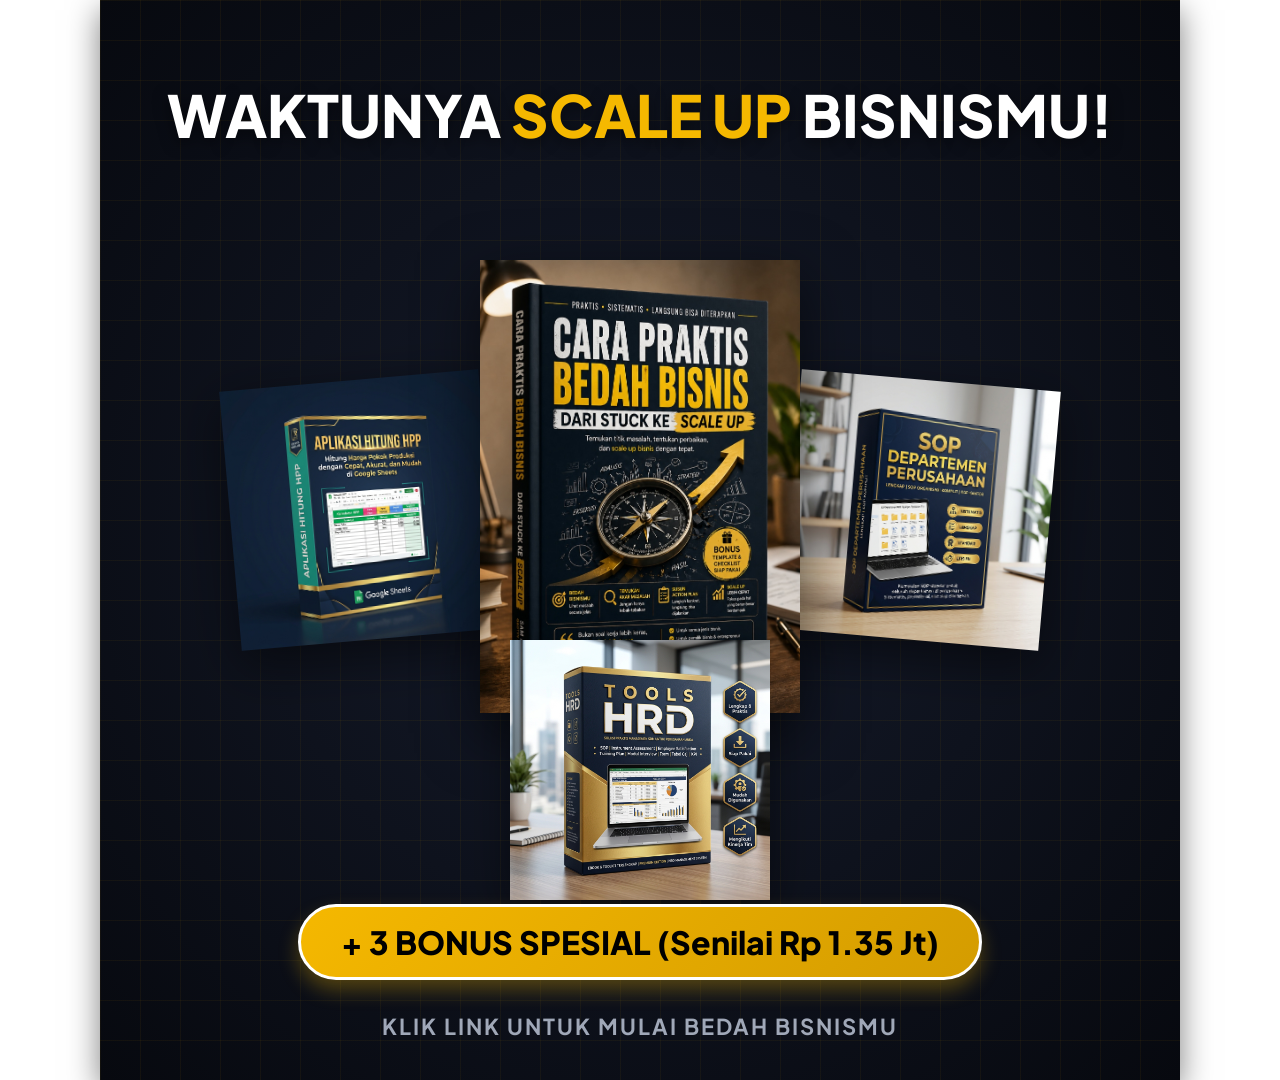
<file: bundle-ad.html>
<!DOCTYPE html>
<html lang="en">
<head>
  <meta charset="UTF-8">
  <meta name="viewport" content="width=device-width, initial-scale=1.0">
  <title>Bundle Ad</title>
  <link href="https://fonts.googleapis.com/css2?family=Plus+Jakarta+Sans:wght@700;800;900&display=swap" rel="stylesheet">
  <style>
    * { margin: 0; padding: 0; box-sizing: border-box; }
    body { background: #fff; display: flex; justify-content: center; align-items: center; min-height: 100vh; }
    .ad-canvas {
      width: 1080px;
      height: 1080px;
      background: radial-gradient(circle at 50% 50%, #151b2b 0%, #07090f 100%);
      position: relative;
      overflow: hidden;
      font-family: 'Plus Jakarta Sans', sans-serif;
      box-shadow: 0 10px 30px rgba(0,0,0,0.5);
    }
    .grid-overlay {
      position: absolute; top: 0; left: 0; width: 100%; height: 100%;
      background-image: linear-gradient(rgba(245, 184, 0, 0.05) 1px, transparent 1px),
      linear-gradient(90deg, rgba(245, 184, 0, 0.05) 1px, transparent 1px);
      background-size: 40px 40px; pointer-events: none;
    }
    .headline {
      position: absolute; top: 80px; width: 100%; text-align: center; z-index: 10;
    }
    .headline h1 {
      color: #fff; font-size: 58px; font-weight: 900; line-height: 1.2; text-transform: uppercase;
      text-shadow: 0 4px 15px rgba(0,0,0,0.5);
    }
    .headline span { color: #f5b800; }
    
    .bundle-container {
      position: absolute; top: 260px; left: 50%; transform: translateX(-50%);
      width: 900px; height: 500px; z-index: 5;
    }
    
    .main-book {
      position: absolute; left: 50%; transform: translateX(-50%); top: 0;
      width: 320px; z-index: 3; filter: drop-shadow(0 20px 30px rgba(0,0,0,0.6));
    }
    
    .bonus-1 {
      position: absolute; left: 40px; top: 120px; width: 260px; z-index: 2;
      filter: drop-shadow(0 15px 25px rgba(0,0,0,0.5)); transform: rotate(-5deg);
    }
    .bonus-2 {
      position: absolute; right: 40px; top: 120px; width: 260px; z-index: 2;
      filter: drop-shadow(0 15px 25px rgba(0,0,0,0.5)); transform: rotate(5deg);
    }
    .bonus-3 {
      position: absolute; left: 50%; top: 380px; transform: translateX(-50%); width: 260px; z-index: 4;
      filter: drop-shadow(0 15px 25px rgba(0,0,0,0.5));
    }

    .badge {
      position: absolute; bottom: 100px; left: 50%; transform: translateX(-50%);
      background: linear-gradient(135deg, #f5b800, #d49c00); padding: 15px 40px;
      border-radius: 50px; font-size: 32px; font-weight: 800; color: #000;
      box-shadow: 0 10px 20px rgba(245, 184, 0, 0.3); z-index: 10;
      white-space: nowrap; border: 3px solid #fff;
    }
    
    .cta {
      position: absolute; bottom: 40px; width: 100%; text-align: center;
      color: #a0a8b8; font-size: 22px; font-weight: 700; letter-spacing: 2px;
    }
  </style>
</head>
<body>
  <div class="ad-canvas">
    <div class="grid-overlay"></div>
    <div class="headline">
      <h1>Waktunya <span>Scale Up</span> Bisnismu!</h1>
    </div>
    
    <div class="bundle-container">
      <img src="bonus-hpp.png" class="bonus-1" alt="HPP">
      <img src="bonus-sop.png" class="bonus-2" alt="SOP">
      <img src="cover.jpg" class="main-book" alt="Cover">
      <img src="bonus-hrd.png" class="bonus-3" alt="HRD">
    </div>
    
    <div class="badge">+ 3 BONUS SPESIAL (Senilai Rp 1.35 Jt)</div>
    
    <div class="cta">KLIK LINK UNTUK MULAI BEDAH BISNISMU</div>
  </div>
</body>
</html>
</file>
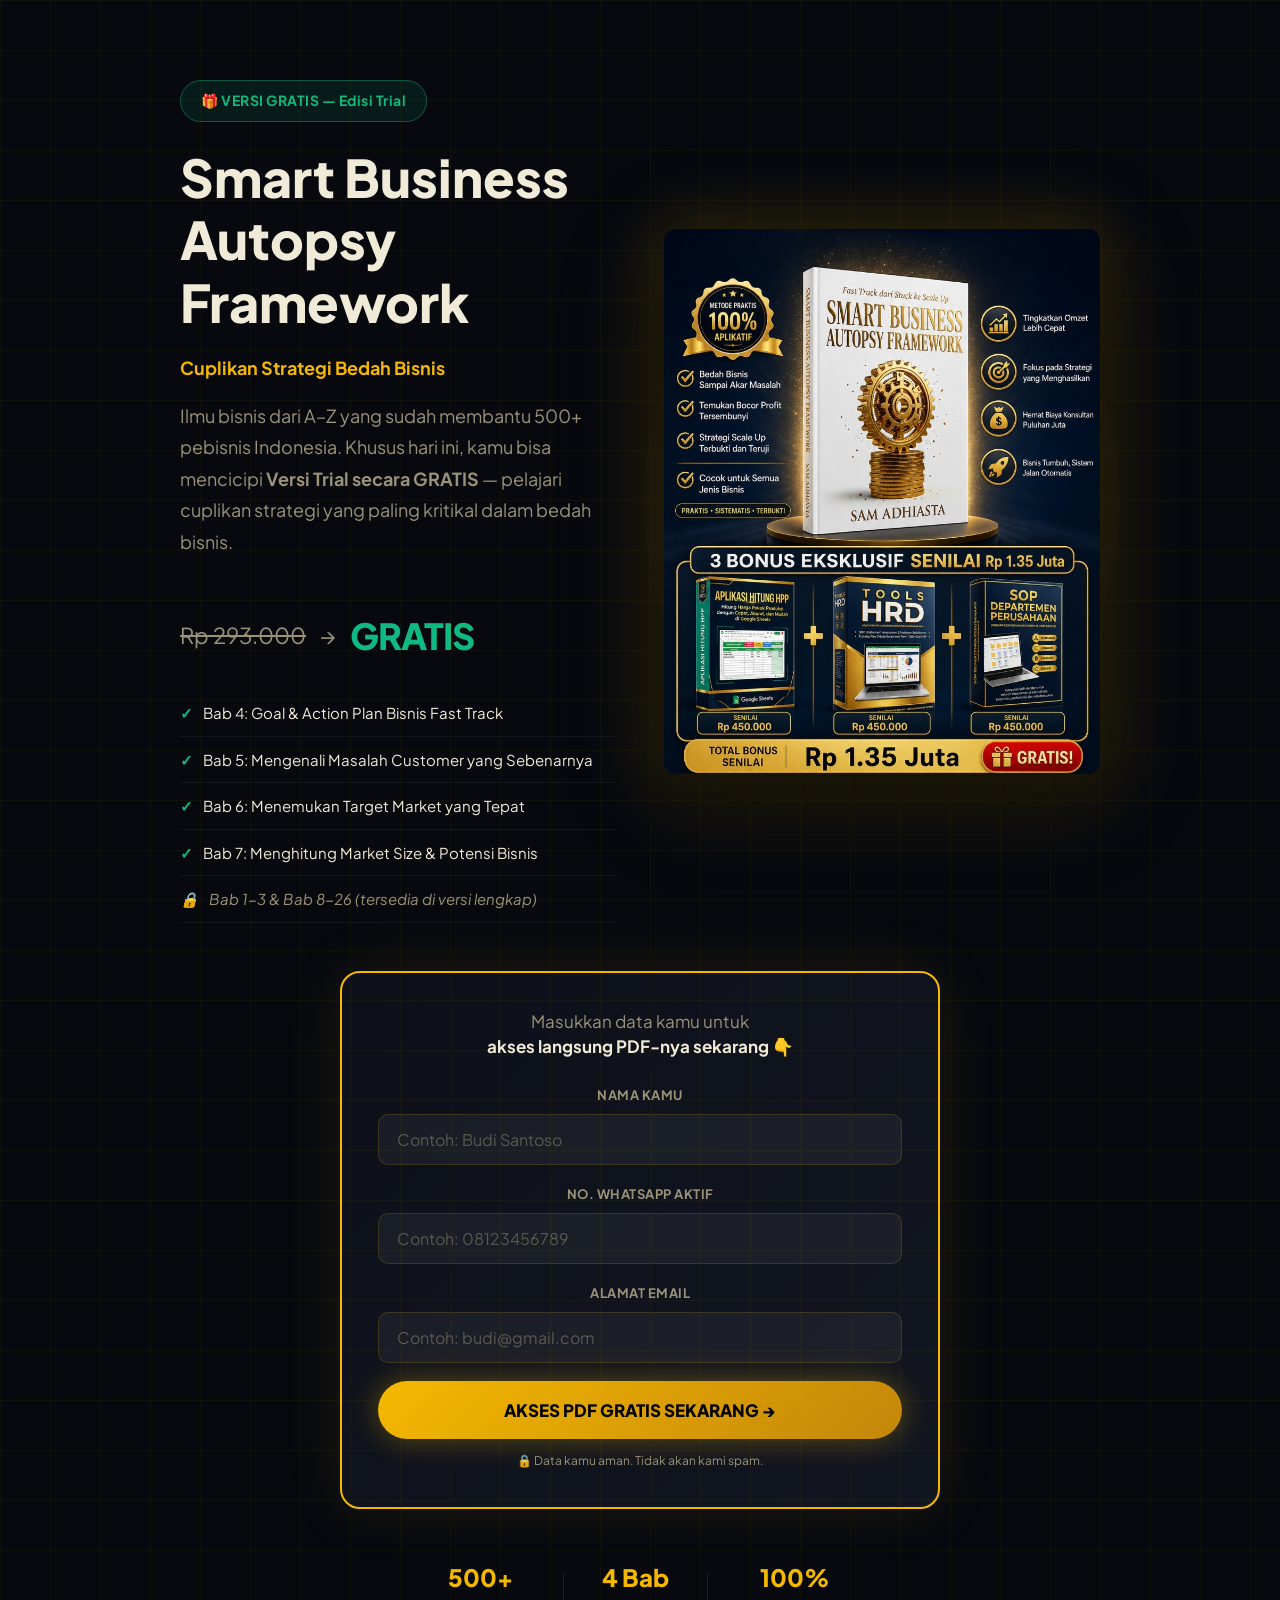
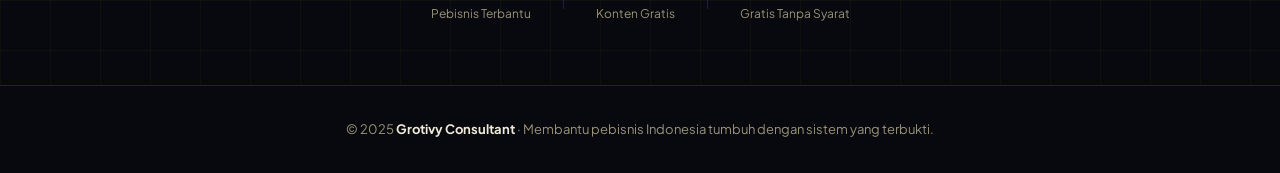
<file: free.html>
<!DOCTYPE html>
<html lang="id">
<head>
  <meta charset="UTF-8" />
  <meta name="viewport" content="width=device-width, initial-scale=1.0" />
  <title>Download Gratis: Trial Smart Business Autopsy Framework — Grotivy Consultant</title>
  <meta name="description" content="Dapatkan gratis versi Trial Smart Business Autopsy Framework. Pelajari cuplikan strategi bedah bisnis yang paling kritikal." />
  <link rel="preconnect" href="https://fonts.googleapis.com" />
  <link rel="preconnect" href="https://fonts.gstatic.com" crossorigin />
  <link href="https://fonts.googleapis.com/css2?family=Plus+Jakarta+Sans:wght@400;600;700;800;900&display=swap" rel="stylesheet" />
  <link rel="stylesheet" href="free-style.css" />

  <!-- Meta Pixel -->
  <script>
  !function(f,b,e,v,n,t,s){if(f.fbq)return;n=f.fbq=function(){n.callMethod?n.callMethod.apply(n,arguments):n.queue.push(arguments)};if(!f._fbq)f._fbq=n;n.push=n;n.loaded=!0;n.version='2.0';n.queue=[];t=b.createElement(e);t.async=!0;t.src=v;s=b.getElementsByTagName(e)[0];s.parentNode.insertBefore(t,s)}(window,document,'script','https://connect.facebook.net/en_US/fbevents.js');
  fbq('init', '418738255169453');
  fbq('init', '520138225624460');
  fbq('init', '610250549956331');
  fbq('init', '189690619845200');
  fbq('init', '329806854705319');
  fbq('init', '1333093887200485');
  fbq('init', '602552764076110');
  fbq('init', '846333809899698');
  fbq('init', '769768064480863');
  fbq('init', '3660700977484426');
  fbq('init', '354185456535364');
  fbq('init', '1030649995175982');
  fbq('init', '633601179713855');
  // Menggunakan trackCustom agar terpisah dari LP Berbayar
  fbq('trackCustom', 'PageViewEbook');
  fbq('trackCustom', 'ViewContentEbook', { content_name: 'Free Ebook Lead Magnet', content_type: 'product' });
  </script>
</head>
<body>

  <section class="free-hero">
    <div class="free-bg-grid"></div>
    <div class="container">

      <!-- Hero Top: Judul + Cover + Harga -->
      <div class="free-top">
        <div class="free-top-left">
          <div class="free-badge">🎁 VERSI GRATIS — Edisi Trial</div>
          <h1 class="free-title">Smart Business Autopsy Framework</h1>
          <p class="free-title-sub">Cuplikan Strategi Bedah Bisnis</p>
          <p class="free-sub">Ilmu bisnis dari A–Z yang sudah membantu 500+ pebisnis Indonesia. Khusus hari ini, kamu bisa mencicipi <strong>Versi Trial secara GRATIS</strong> — pelajari cuplikan strategi yang paling kritikal dalam bedah bisnis.</p>

          <!-- Price Display -->
          <div class="price-block">
            <span class="price-was">Rp 293.000</span>
            <span class="price-arrow">→</span>
            <span class="price-free">GRATIS</span>
          </div>

          <!-- Preview List -->
          <ul class="preview-list">
            <li><span class="check">✓</span> Bab 4: Goal & Action Plan Bisnis Fast Track</li>
            <li><span class="check">✓</span> Bab 5: Mengenali Masalah Customer yang Sebenarnya</li>
            <li><span class="check">✓</span> Bab 6: Menemukan Target Market yang Tepat</li>
            <li><span class="check">✓</span> Bab 7: Menghitung Market Size & Potensi Bisnis</li>
            <li class="locked"><span class="lock">🔒</span> Bab 1-3 & Bab 8-26 (tersedia di versi lengkap)</li>
          </ul>
        </div>

        <div class="free-top-right">
          <div class="cover-glow-wrap">
            <img src="hero-bundle.jpg" alt="Smart Business Autopsy Framework" class="free-cover-img" />
          </div>
        </div>
      </div>

      <!-- Form Section -->
      <div class="free-form-center">
        <div class="form-card">
          <div class="form-title">Masukkan data kamu untuk<br/><strong>akses langsung PDF-nya sekarang 👇</strong></div>
          <form id="lead-form" onsubmit="submitForm(event)">
            <div class="input-group">
              <label for="nama">Nama Kamu</label>
              <input type="text" id="nama" name="nama" placeholder="Contoh: Budi Santoso" required autocomplete="name"/>
            </div>
            <div class="input-group">
              <label for="whatsapp">No. WhatsApp Aktif</label>
              <input type="tel" id="whatsapp" name="whatsapp" placeholder="Contoh: 08123456789" required autocomplete="tel"/>
            </div>
            <div class="input-group">
              <label for="email">Alamat Email</label>
              <input type="email" id="email" name="email" placeholder="Contoh: budi@gmail.com" required autocomplete="email"/>
            </div>
            <button type="submit" class="btn-free" id="submit-btn">
              <span id="btn-text">AKSES PDF GRATIS SEKARANG →</span>
            </button>
            <p class="form-note">🔒 Data kamu aman. Tidak akan kami spam.</p>
          </form>
        </div>
      </div>

      <div class="free-stats">
        <div class="fstat"><span class="fstat-num">500+</span><span class="fstat-lbl">Pebisnis Terbantu</span></div>
        <div class="fstat-div"></div>
        <div class="fstat"><span class="fstat-num">4 Bab</span><span class="fstat-lbl">Konten Gratis</span></div>
        <div class="fstat-div"></div>
        <div class="fstat"><span class="fstat-num">100%</span><span class="fstat-lbl">Gratis Tanpa Syarat</span></div>
      </div>
    </div>
  </section>

  <footer class="free-footer">
    <div class="container">
      <p>© 2025 <strong>Grotivy Consultant</strong> · Membantu pebisnis Indonesia tumbuh dengan sistem yang terbukti.</p>
    </div>
  </footer>

  <script>
    // GANTI URL INI setelah kamu deploy Google Apps Script
    var APPS_SCRIPT_URL = "https://script.google.com/macros/s/AKfycbScNQucwkW54JNEi_k46tPImSRLYMEZTyK8oQfbCC8tsy5EfBnq2z1J_sOnX121Dig/exec";

    function submitForm(e) {
      e.preventDefault();
      var btn = document.getElementById('submit-btn');
      var btnText = document.getElementById('btn-text');
      var nama = document.getElementById('nama').value.trim();
      var whatsapp = document.getElementById('whatsapp').value.trim();
      var email = document.getElementById('email').value.trim();

      btnText.textContent = "Memproses...";
      btn.disabled = true;
      btn.style.opacity = "0.7";

      // FB Pixel tracking pindah ke reader.html agar lebih akurat (hanya yg berhasil masuk yg jadi Lead)

      fetch(APPS_SCRIPT_URL, {
        method: "POST",
        headers: { "Content-Type": "text/plain" },
        body: JSON.stringify({ nama: nama, whatsapp: whatsapp, email: email })
      })
      .then(res => res.json())
      .then(data => {
        // Redirect ke halaman reader
        window.location.href = "reader.html?nama=" + encodeURIComponent(nama);
      })
      .catch(err => {
        // Fallback: langsung redirect meski ada error jaringan
        window.location.href = "reader.html?nama=" + encodeURIComponent(nama);
      });
    }
  </script>
</body>
</html>
</file>
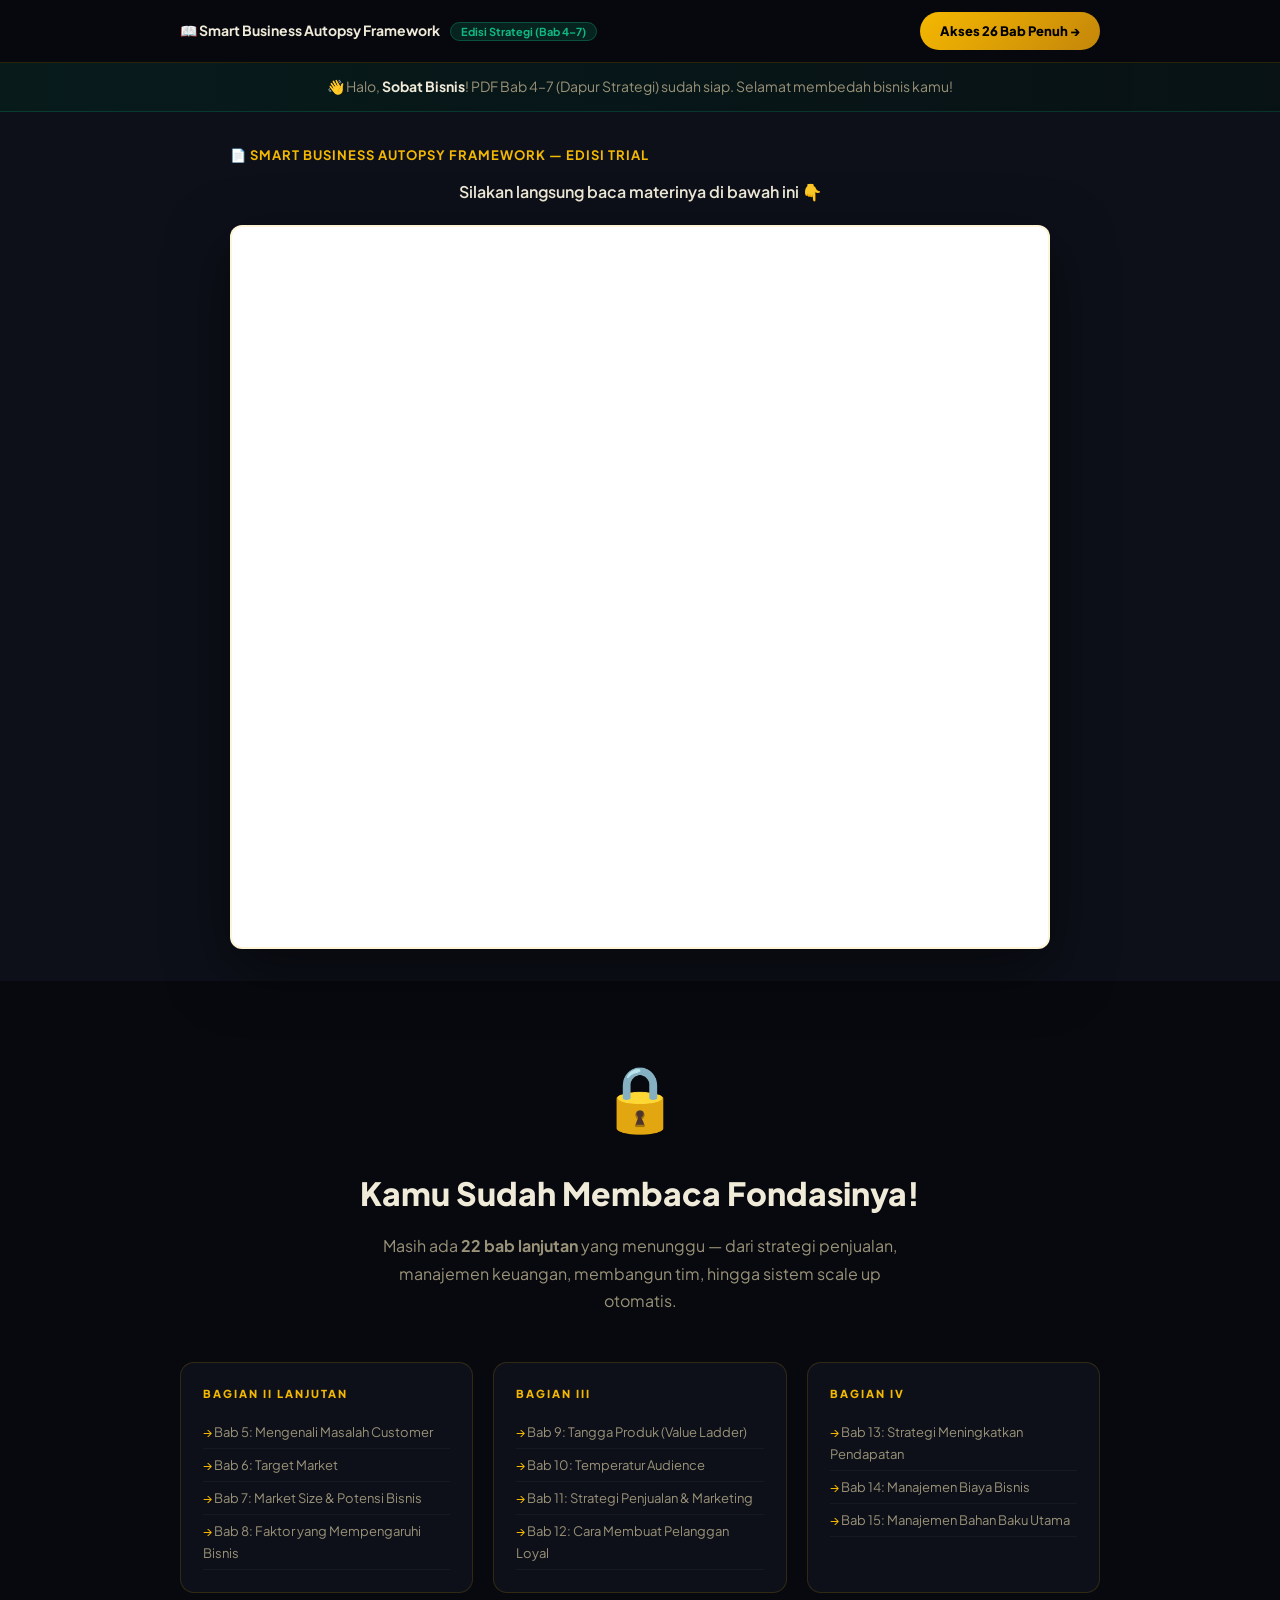
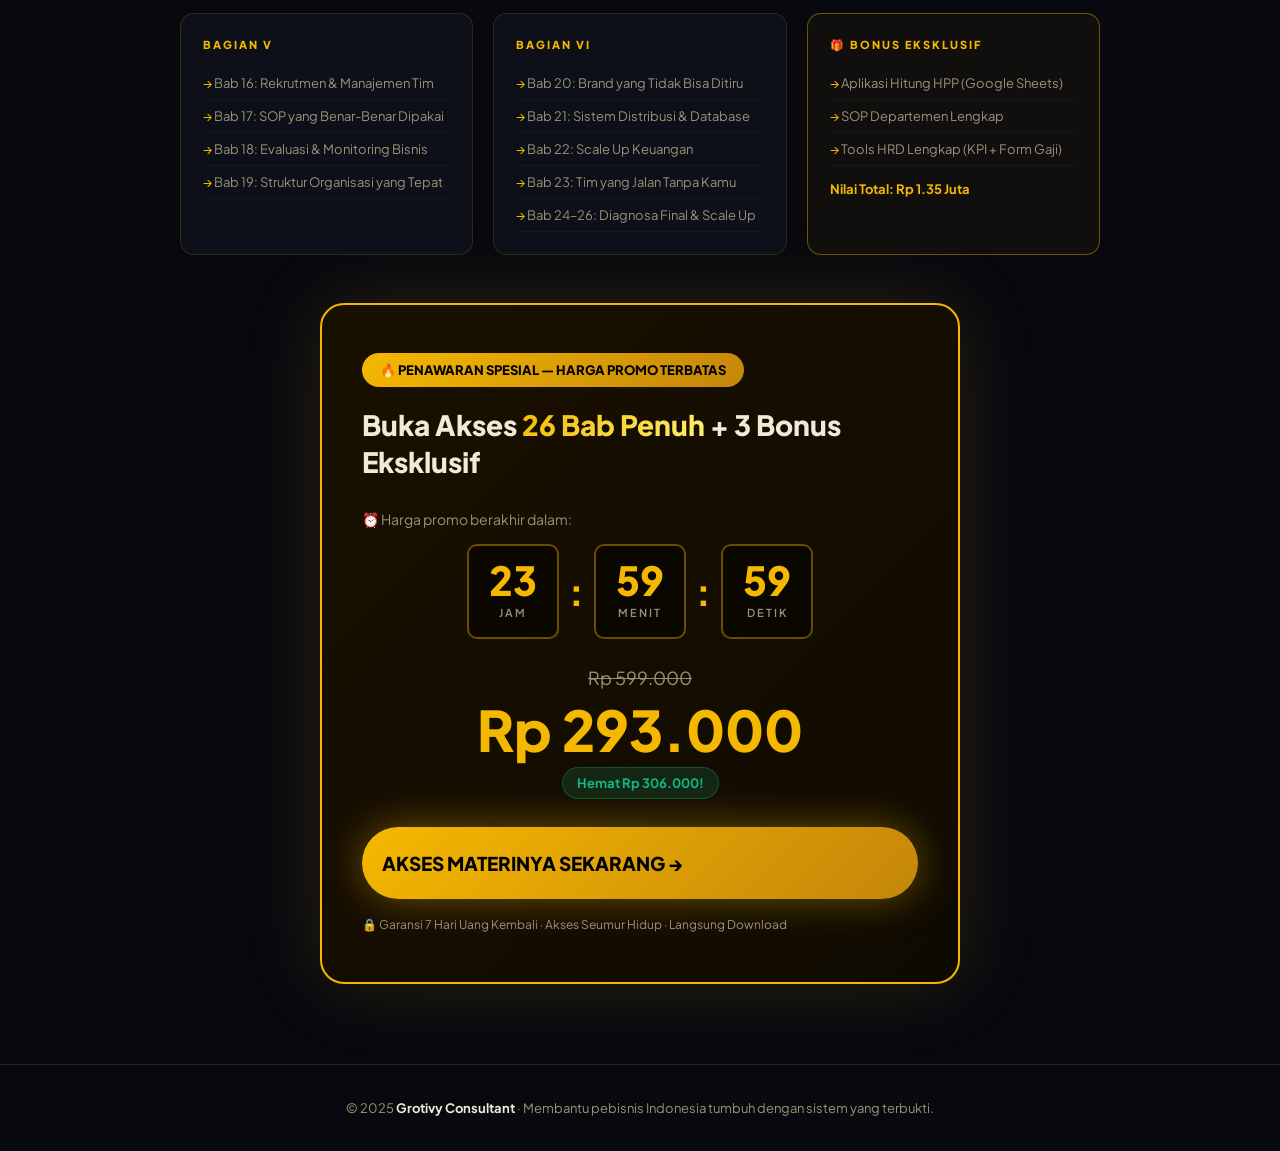
<file: reader.html>
<!DOCTYPE html>
<html lang="id">
<head>
  <meta charset="UTF-8" />
  <meta name="viewport" content="width=device-width, initial-scale=1.0" />
  <title>Baca Gratis: Smart Business Autopsy Framework — Grotivy Consultant</title>
  <link rel="preconnect" href="https://fonts.googleapis.com" />
  <link rel="preconnect" href="https://fonts.gstatic.com" crossorigin />
  <link href="https://fonts.googleapis.com/css2?family=Plus+Jakarta+Sans:wght@400;600;700;800;900&display=swap" rel="stylesheet" />
  <link rel="stylesheet" href="free-style.css" />
  <script>
  !function(f,b,e,v,n,t,s){if(f.fbq)return;n=f.fbq=function(){n.callMethod?n.callMethod.apply(n,arguments):n.queue.push(arguments)};if(!f._fbq)f._fbq=n;n.push=n;n.loaded=!0;n.version='2.0';n.queue=[];t=b.createElement(e);t.async=!0;t.src=v;s=b.getElementsByTagName(e)[0];s.parentNode.insertBefore(t,s)}(window,document,'script','https://connect.facebook.net/en_US/fbevents.js');
  fbq('init','418738255169453');fbq('init','520138225624460');fbq('init','610250549956331');
  fbq('init','189690619845200');fbq('init','329806854705319');fbq('init','1333093887200485');
  fbq('init','602552764076110');fbq('init','846333809899698');fbq('init','769768064480863');
  fbq('init','3660700977484426');fbq('init','354185456535364');fbq('init','1030649995175982');
  fbq('init','633601179713855');
  // Menggunakan trackCustom agar terpisah dari LP Berbayar
  fbq('trackCustom', 'PageViewReaderEbook');
  
  // Track LeadEbook: Orang yang berhasil masuk ke halaman ini
  fbq('trackCustom', 'LeadEbook', { content_name: 'Free Ebook Access' });
  </script>
</head>
<body>

  <!-- Reader Header -->
  <header class="reader-header">
    <div class="container reader-header-inner">
      <div class="reader-brand">📖 Smart Business Autopsy Framework <span class="reader-badge-free">Edisi Strategi (Bab 4–7)</span></div>
      <a href="https://ebook.grotivyconsultant.my.id" class="reader-upgrade-btn" target="_blank">Akses 26 Bab Penuh →</a>
    </div>
  </header>

  <!-- Welcome Banner -->
  <div class="welcome-banner">
    <div class="container">
      👋 Halo, <strong id="user-name">Sobat Bisnis</strong>! PDF Bab 4–7 (Dapur Strategi) sudah siap. Selamat membedah bisnis kamu!
    </div>
  </div>

  <!-- PDF Viewer -->
  <main class="pdf-main">
    <div class="pdf-container">
      <div class="pdf-label">📄 Smart Business Autopsy Framework — Edisi Trial</div>
      <p style="text-align: center; margin-bottom: 20px; font-weight: 600; font-size: 16px; color: var(--text);">Silakan langsung baca materinya di bawah ini 👇</p>
      <div class="pdf-wrap" style="position: relative;">
        <!-- Overlay transparan untuk memblokir tombol download/pop-out Google Docs -->
        <div style="position: absolute; top: 0; right: 0; width: 60px; height: 60px; background: transparent; z-index: 999; cursor: default;"></div>
        <iframe
          src="https://docs.google.com/viewer?url=https://ebook.grotivyconsultant.my.id/ebook-gratis-trial.pdf&embedded=true"
          class="pdf-frame"
          id="pdf-frame"
          title="Smart Business Autopsy Framework Edisi Trial"
          style="border: none;">
          <p>Browser kamu tidak mendukung tampilan PDF inline.
          <a href="ebook-gratis-trial.pdf" target="_blank">Klik di sini untuk download PDF-nya langsung.</a></p>
        </iframe>
      </div>
    </div>
  </main>

  <!-- Upsell / Locked Section -->
  <section class="upsell-section">
    <div class="container">
      <div class="locked-banner">
        <div class="locked-icon">🔒</div>
        <h2 class="locked-title">Kamu Sudah Membaca Fondasinya!</h2>
        <p class="locked-sub">Masih ada <strong>22 bab lanjutan</strong> yang menunggu — dari strategi penjualan, manajemen keuangan, membangun tim, hingga sistem scale up otomatis.</p>
      </div>

      <div class="teaser-grid">
        <div class="teaser-item"><div class="teaser-bagian">BAGIAN II lanjutan</div><ul><li>Bab 5: Mengenali Masalah Customer</li><li>Bab 6: Target Market</li><li>Bab 7: Market Size & Potensi Bisnis</li><li>Bab 8: Faktor yang Mempengaruhi Bisnis</li></ul></div>
        <div class="teaser-item"><div class="teaser-bagian">BAGIAN III</div><ul><li>Bab 9: Tangga Produk (Value Ladder)</li><li>Bab 10: Temperatur Audience</li><li>Bab 11: Strategi Penjualan & Marketing</li><li>Bab 12: Cara Membuat Pelanggan Loyal</li></ul></div>
        <div class="teaser-item"><div class="teaser-bagian">BAGIAN IV</div><ul><li>Bab 13: Strategi Meningkatkan Pendapatan</li><li>Bab 14: Manajemen Biaya Bisnis</li><li>Bab 15: Manajemen Bahan Baku Utama</li></ul></div>
        <div class="teaser-item"><div class="teaser-bagian">BAGIAN V</div><ul><li>Bab 16: Rekrutmen & Manajemen Tim</li><li>Bab 17: SOP yang Benar-Benar Dipakai</li><li>Bab 18: Evaluasi & Monitoring Bisnis</li><li>Bab 19: Struktur Organisasi yang Tepat</li></ul></div>
        <div class="teaser-item"><div class="teaser-bagian">BAGIAN VI</div><ul><li>Bab 20: Brand yang Tidak Bisa Ditiru</li><li>Bab 21: Sistem Distribusi & Database</li><li>Bab 22: Scale Up Keuangan</li><li>Bab 23: Tim yang Jalan Tanpa Kamu</li><li>Bab 24–26: Diagnosa Final & Scale Up</li></ul></div>
        <div class="teaser-item teaser-bonus"><div class="teaser-bagian">🎁 BONUS EKSKLUSIF</div><ul><li>Aplikasi Hitung HPP (Google Sheets)</li><li>SOP Departemen Lengkap</li><li>Tools HRD Lengkap (KPI + Form Gaji)</li></ul><div class="bonus-val">Nilai Total: Rp 1.35 Juta</div></div>
      </div>

      <!-- Upsell Box -->
      <div class="upsell-box">
        <div class="upsell-tag">🔥 PENAWARAN SPESIAL — HARGA PROMO TERBATAS</div>
        <h3 class="upsell-title">Buka Akses <span class="gtext">26 Bab Penuh</span> + 3 Bonus Eksklusif</h3>

        <div class="countdown-wrap">
          <p class="countdown-label">⏰ Harga promo berakhir dalam:</p>
          <div class="countdown-boxes">
            <div class="cd-box"><span class="cd-num" id="cd-h">00</span><span class="cd-unit">Jam</span></div>
            <div class="cd-sep">:</div>
            <div class="cd-box"><span class="cd-num" id="cd-m">00</span><span class="cd-unit">Menit</span></div>
            <div class="cd-sep">:</div>
            <div class="cd-box"><span class="cd-num" id="cd-s">00</span><span class="cd-unit">Detik</span></div>
          </div>
        </div>

        <div class="price-display">
          <span class="price-original"><s>Rp 599.000</s></span>
          <span class="price-now">Rp 293.000</span>
          <span class="price-save">Hemat Rp 306.000!</span>
        </div>

        <a href="https://ebook.grotivyconsultant.my.id" class="btn-upsell" id="upsell-cta" target="_blank" onclick="trackBuy()">AKSES MATERINYA SEKARANG →</a>
        <p class="upsell-guarantee">🔒 Garansi 7 Hari Uang Kembali · Akses Seumur Hidup · Langsung Download</p>
      </div>
    </div>
  </section>

  <footer class="free-footer">
    <div class="container">
      <p>© 2025 <strong>Grotivy Consultant</strong> · Membantu pebisnis Indonesia tumbuh dengan sistem yang terbukti.</p>
    </div>
  </footer>

  <script>
    // Greeting
    var params = new URLSearchParams(window.location.search);
    var nama = params.get('nama');
    if (nama) document.getElementById('user-name').textContent = nama.split(' ')[0];

    // Countdown timer — 24 jam dari sesi buka
    function startCountdown() {
      var endKey = 'sbaf_cd_end';
      var end = parseInt(localStorage.getItem(endKey) || '0');
      if (!end || end < Date.now()) {
        end = Date.now() + 24 * 60 * 60 * 1000;
        localStorage.setItem(endKey, end);
      }
      function tick() {
        var diff = end - Date.now();
        if (diff <= 0) diff = 0;
        var h = Math.floor(diff / 3600000);
        var m = Math.floor((diff % 3600000) / 60000);
        var s = Math.floor((diff % 60000) / 1000);
        document.getElementById('cd-h').textContent = String(h).padStart(2,'0');
        document.getElementById('cd-m').textContent = String(m).padStart(2,'0');
        document.getElementById('cd-s').textContent = String(s).padStart(2,'0');
        if (diff > 0) setTimeout(tick, 1000);
      }
      tick();
    }
    startCountdown();

    function trackBuy() {
      if (typeof fbq !== 'undefined') {
        fbq('trackCustom', 'InitiateCheckoutEbook', { content_name: 'Smart Business Autopsy Framework Full', value: 293000, currency: 'IDR' });
      }
    }
  </script>
</body>
</html>
</file>
<file: style.css>
:root {
  --bg: #07090f;
  --bg2: #0d1019;
  --bg3: #121620;
  --accent: #f5b800;
  --accent2: #c4860a;
  --gold: #f5b800;
  --gold2: #ffd84d;
  --green: #10b981;
  --red: #ef4444;
  --text: #f0ead8;
  --muted: #9a9278;
  --border: rgba(245,184,0,0.15);
}
*{margin:0;padding:0;box-sizing:border-box;}
html{scroll-behavior:smooth;}
body{background:var(--bg);color:var(--text);font-family:'Plus Jakarta Sans',sans-serif;line-height:1.6;}
.container{max-width:960px;margin:0 auto;padding:0 20px;}
.gradient-text{background:linear-gradient(135deg,var(--gold),#fff176);-webkit-background-clip:text;-webkit-text-fill-color:transparent;background-clip:text;}

/* ANNOUNCEMENT */
.announcement-bar{background:linear-gradient(90deg,#1a1200,#2a1d00);text-align:center;padding:10px 20px;font-size:14px;border-bottom:1px solid var(--border);}
.pulse-dot{display:inline-block;width:8px;height:8px;background:var(--gold);border-radius:50%;margin-right:8px;animation:pulse 1.5s infinite;}
@keyframes pulse{0%,100%{opacity:1;transform:scale(1);}50%{opacity:.5;transform:scale(1.3);}}

/* BUTTONS */
.btn-primary{display:inline-block;background:linear-gradient(135deg,var(--gold),var(--accent2));color:#000;padding:16px 36px;border-radius:50px;font-weight:800;font-size:17px;text-decoration:none;transition:all .3s;box-shadow:0 0 30px rgba(245,184,0,.35);}
.btn-primary:hover{transform:translateY(-3px);box-shadow:0 0 50px rgba(245,184,0,.55);}

/* HERO */
.hero{position:relative;padding:80px 0 60px;text-align:center;overflow:hidden;}
.hero-bg-grid{position:absolute;inset:0;background-image:linear-gradient(rgba(245,184,0,.04) 1px,transparent 1px),linear-gradient(90deg,rgba(245,184,0,.04) 1px,transparent 1px);background-size:50px 50px;pointer-events:none;}
.hero-badge{display:inline-block;background:rgba(245,184,0,.08);border:1px solid rgba(245,184,0,.25);color:var(--gold);padding:6px 18px;border-radius:50px;font-size:13px;font-weight:600;margin-bottom:24px;}
.hero-title{font-size:clamp(32px,5vw,58px);font-weight:900;line-height:1.2;margin-bottom:20px;}
.hero-sub{font-size:18px;color:var(--muted);max-width:640px;margin:0 auto 32px;}
.hero-guarantee{font-size:13px;color:var(--muted);margin-top:12px;}

/* HERO 2-COLUMN BODY */
.hero-body-grid{display:grid;grid-template-columns:1fr 1fr;gap:40px;align-items:center;margin-top:28px;text-align:left;}
.hero-body-left{display:flex;flex-direction:column;align-items:flex-start;}
.hero-body-left .hero-sub{font-size:16px;color:var(--muted);max-width:100%;margin:0 0 28px 0;line-height:1.75;}
.hero-body-right{display:flex;justify-content:center;align-items:center;}
.hero-cover-wrap{position:relative;display:inline-block;}
.hero-cover-glow{position:absolute;inset:-20px;background:radial-gradient(circle,rgba(245,184,0,.25),transparent 70%);border-radius:50%;pointer-events:none;z-index:0;animation:glowPulse 3s ease-in-out infinite;}
@keyframes glowPulse{0%,100%{opacity:.6;transform:scale(1);}50%{opacity:1;transform:scale(1.05);}}
.hero-cover-img{width:680px;max-width:100%;border-radius:10px;position:relative;z-index:1;transition:transform .5s ease;filter:drop-shadow(0 24px 48px rgba(0,0,0,.7)) drop-shadow(0 0 30px rgba(245,184,0,.3));}
.hero-cover-img:hover{transform:scale(1.02);}
@media(max-width:720px){
  .hero-body-grid{grid-template-columns:1fr;text-align:center;}
  .hero-body-left{align-items:center;}
  .hero-body-right{order:-1;}
  .hero-cover-img{width:100%;max-width:440px;}
}
.hero-stats{display:flex;justify-content:center;align-items:center;gap:32px;margin-top:48px;flex-wrap:wrap;}
.stat-item{text-align:center;}
.stat-num{display:block;font-size:28px;font-weight:900;color:var(--gold);}
.stat-label{font-size:13px;color:var(--muted);}
.stat-divider{width:1px;height:40px;background:var(--border);}

/* HOOK */
.hook-section{background:linear-gradient(135deg,#100d00,#1a1200);padding:60px 20px;text-align:center;border-top:1px solid var(--border);border-bottom:1px solid var(--border);}
.hook-title{font-size:clamp(20px,3.2vw,34px);font-weight:800;max-width:760px;margin:0 auto;line-height:1.5;}

/* SECTION COMMON */
.section-tag{display:inline-block;background:rgba(245,184,0,.08);border:1px solid rgba(245,184,0,.25);color:var(--gold);padding:6px 16px;border-radius:50px;font-size:13px;font-weight:600;margin-bottom:16px;}
.section-title{font-size:clamp(26px,4vw,42px);font-weight:900;margin-bottom:16px;}
.section-sub{color:var(--muted);font-size:16px;max-width:620px;margin:0 auto 40px;}

/* BUKAN SECTION */
.bukan-section{background:linear-gradient(135deg,#0f0b00,#1a1300);padding:80px 0;text-align:center;border-top:1px solid var(--border);border-bottom:1px solid var(--border);}
.bukan-headline{margin-bottom:24px;}
.bukan-line{font-size:clamp(18px,3vw,28px);font-weight:800;margin-bottom:8px;line-height:1.4;}
.bukan-word{color:var(--gold);font-style:italic;}
.bukan-desc{font-size:18px;color:var(--muted);max-width:620px;margin:0 auto 48px;line-height:1.7;}
.bukan-serius{color:var(--gold);font-weight:800;font-style:italic;}
.filter-grid{display:grid;grid-template-columns:1fr 1fr;gap:24px;margin-bottom:48px;text-align:left;}
@media(max-width:680px){.filter-grid{grid-template-columns:1fr;}}
.filter-card{border-radius:16px;padding:28px;}
.filter-yes{background:rgba(16,185,129,.07);border:1px solid rgba(16,185,129,.3);}
.filter-no{background:rgba(239,68,68,.07);border:1px solid rgba(239,68,68,.3);}
.filter-title{font-size:16px;font-weight:800;margin-bottom:16px;padding-bottom:12px;border-bottom:1px solid rgba(255,255,255,.08);}
.filter-list{list-style:none;}
.filter-list li{padding:9px 0;font-size:14px;display:flex;gap:10px;align-items:flex-start;border-bottom:1px solid rgba(255,255,255,.05);}
.fc{color:#10b981;font-weight:900;flex-shrink:0;font-size:15px;}
.fx{color:#ef4444;font-weight:900;flex-shrink:0;font-size:15px;}
.filter-note{margin-top:16px;font-size:13px;color:var(--muted);font-style:italic;line-height:1.6;}
.jalur-section{background:var(--bg3);border:1px solid var(--border);border-radius:20px;padding:36px;}
.jalur-title{font-size:clamp(18px,2.5vw,26px);font-weight:800;margin-bottom:24px;text-align:center;}
.jalur-grid{display:grid;grid-template-columns:1fr 1fr;gap:20px;}
@media(max-width:640px){.jalur-grid{grid-template-columns:1fr;}}
.jalur-card{background:rgba(245,184,0,.05);border:1px solid rgba(245,184,0,.2);border-radius:14px;padding:24px;}
.jalur-card-alt{background:rgba(255,255,255,.03);border-color:rgba(255,255,255,.1);}
.jalur-label{font-size:10px;font-weight:800;letter-spacing:3px;color:var(--gold);background:rgba(245,184,0,.1);border:1px solid rgba(245,184,0,.2);padding:3px 12px;border-radius:50px;display:inline-block;margin-bottom:10px;}
.jalur-name{font-size:17px;font-weight:800;margin-bottom:14px;color:var(--text);}
.jalur-list{list-style:none;}
.jalur-list li{padding:7px 0;font-size:13px;color:var(--muted);border-bottom:1px solid rgba(255,255,255,.05);}
.jalur-list li::before{content:"→ ";color:var(--gold);}



/* PAIN */
.pain-section{padding:80px 0;text-align:center;}
.pain-grid{display:grid;grid-template-columns:repeat(auto-fit,minmax(260px,1fr));gap:20px;margin:40px 0;}
.pain-card{background:var(--bg2);border:1px solid var(--border);border-radius:16px;padding:28px;text-align:left;transition:transform .3s,border-color .3s;}
.pain-card:hover{transform:translateY(-4px);border-color:rgba(245,184,0,.4);}
.pain-icon{font-size:32px;margin-bottom:12px;}
.pain-card h3{font-size:17px;font-weight:700;margin-bottom:8px;color:var(--gold);}
.pain-card p{font-size:14px;color:var(--muted);}
.pain-pattern-label{display:inline-block;font-size:11px;font-weight:800;letter-spacing:2px;color:var(--accent2);background:rgba(245,184,0,.08);border:1px solid rgba(245,184,0,.2);padding:3px 10px;border-radius:50px;margin-bottom:8px;}
.pain-fix{margin-top:12px;font-size:13px;font-weight:700;color:var(--gold);border-top:1px solid var(--border);padding-top:10px;}
.pain-card-cta{background:linear-gradient(135deg,rgba(245,184,0,.08),rgba(196,134,10,.04));border-color:rgba(245,184,0,.3);}
.pain-card-cta h3{color:var(--gold2);}
.pain-closing{margin-top:40px;font-size:18px;color:var(--muted);}
.pain-closing-bold{font-size:22px;font-weight:800;color:var(--text);margin-top:8px;}
.modules-grid-6{grid-template-columns:repeat(auto-fit,minmax(280px,1fr))!important;}

/* PRODUCT INTRO */
.product-intro{padding:80px 0;text-align:center;background:var(--bg2);}
.product-mockup{position:relative;display:flex;justify-content:center;margin-top:48px;}
.mockup-glow{position:absolute;width:500px;height:500px;background:radial-gradient(circle,rgba(245,184,0,.2),transparent 70%);top:50%;left:50%;transform:translate(-50%,-50%);pointer-events:none;z-index:0;}
.ebook-cover-img{position:relative;z-index:1;transform:perspective(1000px) rotateY(-8deg) rotateX(2deg);transition:transform .5s ease;filter:drop-shadow(0 30px 60px rgba(0,0,0,.7)) drop-shadow(0 0 40px rgba(245,184,0,.25));}
.ebook-cover-img:hover{transform:perspective(1000px) rotateY(0deg) rotateX(0deg) scale(1.03);}
.cover-img{width:320px;max-width:90vw;border-radius:8px;display:block;}

/* FOR WHO */
.for-section{padding:80px 0;}
.for-grid{display:grid;grid-template-columns:1fr 1fr;gap:24px;}
@media(max-width:640px){.for-grid{grid-template-columns:1fr;}}
.for-card{border-radius:20px;padding:32px;}
.for-yes{background:linear-gradient(135deg,rgba(16,185,129,.08),rgba(16,185,129,.02));border:1px solid rgba(16,185,129,.3);}
.for-no{background:linear-gradient(135deg,rgba(239,68,68,.08),rgba(239,68,68,.02));border:1px solid rgba(239,68,68,.3);}
.for-header{display:flex;align-items:center;gap:12px;margin-bottom:20px;}
.for-icon{font-size:28px;}
.for-header h3{font-size:20px;font-weight:800;}
.for-list{list-style:none;}
.for-list li{padding:10px 0;border-bottom:1px solid rgba(255,255,255,.05);font-size:15px;display:flex;gap:10px;align-items:flex-start;}
.check{color:var(--green);font-weight:700;flex-shrink:0;}
.cross{color:var(--red);font-weight:700;flex-shrink:0;}

/* MODULES */
.modules-section{padding:80px 0;text-align:center;background:var(--bg2);}
.modules-grid{display:grid;grid-template-columns:repeat(auto-fit,minmax(260px,1fr));gap:24px;margin-top:40px;}
.module-card{background:var(--bg3);border:1px solid var(--border);border-radius:20px;padding:32px;text-align:left;position:relative;transition:transform .3s,border-color .3s;}
.module-card:hover{transform:translateY(-6px);border-color:rgba(245,184,0,.4);}
.module-card.featured{border-color:var(--gold);background:linear-gradient(135deg,rgba(245,184,0,.08),var(--bg3));}
.featured-badge{position:absolute;top:-12px;left:50%;transform:translateX(-50%);background:linear-gradient(135deg,var(--gold),var(--accent2));color:#000;font-size:12px;font-weight:700;padding:4px 16px;border-radius:50px;white-space:nowrap;}
.module-number{font-size:48px;font-weight:900;color:rgba(245,184,0,.15);margin-bottom:8px;line-height:1;}
.module-title{font-size:20px;font-weight:800;margin-bottom:10px;color:var(--gold);}
.module-desc{font-size:14px;color:var(--muted);margin-bottom:16px;}
.module-list{list-style:none;}
.module-list li{padding:6px 0;font-size:14px;border-bottom:1px solid rgba(255,255,255,.05);}
.module-list li::before{content:"→ ";color:var(--gold);}

/* BONUS */
.bonus-section{padding:80px 0;text-align:center;}
.bonus-grid{display:grid;grid-template-columns:repeat(auto-fit,minmax(240px,1fr));gap:24px;margin:40px 0;}
.bonus-card{background:linear-gradient(135deg,rgba(245,184,0,.07),var(--bg2));border:1px solid rgba(245,184,0,.25);border-radius:20px;padding:28px;text-align:left;transition:transform .3s;}
.bonus-card:hover{transform:translateY(-4px);}
.bonus-img-wrap{width:100%;margin-bottom:16px;border-radius:10px;overflow:hidden;text-align:center;}
.bonus-img{width:100%;max-height:200px;object-fit:contain;border-radius:8px;transition:transform .3s;}
.bonus-card:hover .bonus-img{transform:scale(1.04);}
.bonus-header{display:flex;justify-content:space-between;align-items:center;margin-bottom:16px;}
.bonus-num{background:linear-gradient(135deg,var(--gold),var(--accent2));color:#000;font-size:11px;font-weight:800;padding:4px 12px;border-radius:50px;}
.bonus-value{font-size:12px;color:var(--gold);font-weight:700;}
.bonus-icon{font-size:36px;margin-bottom:12px;}
.bonus-card h3{font-size:17px;font-weight:800;margin-bottom:8px;}
.bonus-card p{font-size:14px;color:var(--muted);}
.total-value-box{background:var(--bg2);border:2px solid var(--border);border-radius:20px;padding:32px;max-width:560px;margin:0 auto;}
.value-row{display:flex;justify-content:space-between;padding:10px 0;border-bottom:1px solid var(--border);font-size:15px;}
.value-price{color:var(--muted);}
.value-total{display:flex;justify-content:space-between;padding:12px 0;font-size:18px;font-weight:700;border-bottom:2px solid var(--border);}
.value-total-price{color:var(--muted);}
.value-you-pay{display:flex;justify-content:space-between;padding:16px 0;font-size:20px;font-weight:900;}
.you-pay-price{color:var(--gold);font-size:28px;}

/* TESTIMONIALS */
.testimonials-section{padding:80px 0;text-align:center;background:var(--bg2);}
.testimonials-grid{display:grid;grid-template-columns:repeat(auto-fit,minmax(240px,1fr));gap:20px;margin-top:40px;}
.testi-card{background:var(--bg3);border:1px solid var(--border);border-radius:20px;padding:28px;text-align:left;transition:transform .3s;}
.testi-card:hover{transform:translateY(-4px);}
.testi-card.featured-testi{border-color:var(--gold);background:linear-gradient(135deg,rgba(245,184,0,.06),var(--bg3));}
.testi-stars{color:var(--gold);font-size:18px;margin-bottom:12px;}
.testi-text{font-size:15px;line-height:1.7;color:var(--muted);margin-bottom:20px;font-style:italic;}
.testi-author{display:flex;align-items:center;gap:12px;}
.testi-avatar{width:44px;height:44px;border-radius:50%;background:linear-gradient(135deg,var(--gold),var(--accent2));display:flex;align-items:center;justify-content:center;font-weight:800;font-size:14px;flex-shrink:0;color:#000;}
.testi-name{font-weight:700;font-size:15px;}
.testi-role{font-size:12px;color:var(--muted);}

/* PRICING */
.pricing-section{padding:80px 0;text-align:center;}
.pricing-card{background:linear-gradient(135deg,var(--bg2),var(--bg3));border:2px solid var(--gold);border-radius:24px;padding:48px;max-width:560px;margin:40px auto 0;position:relative;box-shadow:0 0 60px rgba(245,184,0,.1);}
.pricing-badge{background:linear-gradient(135deg,var(--gold),var(--accent2));color:#000;font-weight:800;font-size:14px;padding:8px 24px;border-radius:50px;display:inline-block;margin-bottom:24px;}
.pricing-name{font-size:24px;font-weight:800;margin-bottom:8px;}
.pricing-original{color:var(--muted);font-size:16px;margin-bottom:4px;}
.pricing-price{font-size:56px;font-weight:900;color:var(--gold);line-height:1.1;margin:8px 0;}
.pricing-note{color:var(--muted);font-size:13px;margin-bottom:32px;}
.pricing-includes{list-style:none;text-align:left;margin-bottom:32px;}
.pricing-includes li{padding:10px 0;border-bottom:1px solid var(--border);font-size:15px;display:flex;gap:10px;}
.pi-check{color:var(--green);font-weight:700;}
.pi-bonus{font-size:16px;}
.btn-pricing{width:100%;text-align:center;font-size:19px;padding:20px;}
.pricing-guarantee{display:flex;gap:16px;align-items:flex-start;background:rgba(16,185,129,.06);border:1px solid rgba(16,185,129,.2);border-radius:12px;padding:20px;margin-top:24px;text-align:left;}
.guarantee-icon{font-size:28px;flex-shrink:0;}
.pricing-guarantee strong{display:block;margin-bottom:4px;}
.pricing-guarantee p{font-size:13px;color:var(--muted);}

/* FAQ */
.faq-section{padding:80px 0;text-align:center;background:var(--bg2);}
.faq-list{max-width:680px;margin:40px auto 0;text-align:left;}
.faq-item{border:1px solid var(--border);border-radius:12px;margin-bottom:12px;overflow:hidden;}
.faq-question{width:100%;background:var(--bg3);border:none;color:var(--text);font-family:inherit;font-size:16px;font-weight:600;padding:20px 24px;cursor:pointer;display:flex;justify-content:space-between;align-items:center;gap:16px;transition:background .2s;}
.faq-question:hover{background:var(--bg);}
.faq-arrow{transition:transform .3s;flex-shrink:0;color:var(--gold);}
.faq-answer{max-height:0;overflow:hidden;transition:max-height .35s ease;}
.faq-answer.open{max-height:200px;}
.faq-answer p{padding:0 24px 20px;color:var(--muted);font-size:15px;}

/* COUNTDOWN TIMER */
.countdown-section{padding:60px 20px;text-align:center;background:linear-gradient(135deg,#1a0a00,#2a1200);border-top:1px solid rgba(245,184,0,.3);border-bottom:1px solid rgba(245,184,0,.3);}
.countdown-label{font-size:16px;font-weight:700;color:var(--gold);margin-bottom:24px;letter-spacing:1px;}
.countdown-wrap{display:flex;justify-content:center;align-items:center;gap:12px;margin-bottom:20px;}
.cd-box{background:rgba(0,0,0,.4);border:2px solid rgba(245,184,0,.4);border-radius:12px;padding:16px 24px;min-width:90px;text-align:center;}
.cd-num{display:block;font-size:48px;font-weight:900;color:var(--gold);line-height:1;font-variant-numeric:tabular-nums;}
.cd-unit{font-size:12px;color:var(--muted);font-weight:600;letter-spacing:2px;text-transform:uppercase;margin-top:4px;display:block;}
.cd-sep{font-size:48px;font-weight:900;color:var(--gold);animation:pulse 1s infinite;line-height:1;}
.countdown-sub{color:var(--muted);font-size:15px;max-width:480px;margin:0 auto 28px;line-height:1.6;}

/* FINAL CTA */
.final-cta-section{padding:100px 0;text-align:center;background:linear-gradient(135deg,#0a0800,#120d00);}
.final-cta-title{font-size:clamp(28px,4vw,48px);font-weight:900;margin-bottom:16px;}
.final-cta-sub{color:var(--muted);font-size:18px;margin-bottom:32px;}
.final-urgency{display:flex;flex-direction:column;gap:10px;margin-bottom:36px;}
.urgency-item{background:rgba(245,184,0,.06);border:1px solid rgba(245,184,0,.2);border-radius:8px;padding:12px 20px;font-size:14px;max-width:480px;margin:0 auto;width:100%;}
.btn-final{font-size:20px;padding:22px 48px;}
.final-price-note{margin-top:16px;color:var(--muted);font-size:15px;}

/* FOOTER */
.footer{padding:40px 20px;text-align:center;border-top:1px solid var(--border);}
.footer-brand{font-size:22px;font-weight:900;margin-bottom:8px;background:linear-gradient(135deg,var(--gold),#fff176);-webkit-background-clip:text;-webkit-text-fill-color:transparent;background-clip:text;}
.footer-tagline{color:var(--muted);font-size:14px;margin-bottom:8px;}
.footer-copy{color:var(--border);font-size:12px;}

@media(max-width:600px){
  .hero-title{font-size:30px;}
  .pricing-price{font-size:40px;}
  .btn-final{font-size:16px;padding:18px 24px;}
}
</file>
<file: free-style.css>
/* ============================================================
   FREE EBOOK SYSTEM — free.html & reader.html shared styles
   ============================================================ */

:root {
  --bg: #07090f;
  --bg2: #0d1019;
  --bg3: #121620;
  --gold: #f5b800;
  --gold2: #ffd84d;
  --accent2: #c4860a;
  --green: #10b981;
  --red: #ef4444;
  --text: #f0ead8;
  --muted: #9a9278;
  --border: rgba(245,184,0,0.15);
}

*, *::before, *::after { margin:0; padding:0; box-sizing:border-box; }
html { scroll-behavior: smooth; }
body { background:var(--bg); color:var(--text); font-family:'Plus Jakarta Sans', sans-serif; line-height:1.7; }
.container { max-width:960px; margin:0 auto; padding:0 20px; }
.gtext { background:linear-gradient(135deg,var(--gold),#fff176); -webkit-background-clip:text; -webkit-text-fill-color:transparent; background-clip:text; }

/* ===== FREE.HTML — LEAD CAPTURE ===== */
.free-hero { position:relative; min-height:100vh; padding:80px 0 60px; text-align:center; overflow:hidden; display:flex; align-items:center; }
.free-bg-grid { position:absolute; inset:0; background-image:linear-gradient(rgba(245,184,0,.04) 1px,transparent 1px),linear-gradient(90deg,rgba(245,184,0,.04) 1px,transparent 1px); background-size:50px 50px; pointer-events:none; }
.free-badge { display:inline-block; background:rgba(16,185,129,.1); border:1px solid rgba(16,185,129,.4); color:#10b981; padding:8px 20px; border-radius:50px; font-size:14px; font-weight:700; margin-bottom:24px; letter-spacing:.5px; }
.free-title { font-size:clamp(28px,4.5vw,52px); font-weight:900; line-height:1.2; margin-bottom:20px; }
.free-sub { font-size:clamp(15px,2vw,18px); color:var(--muted); max-width:640px; margin:0 auto 48px; line-height:1.75; }

.free-split { display:grid; grid-template-columns:1fr 1fr; gap:40px; align-items:start; text-align:left; margin-bottom:48px; }
@media(max-width:720px) { .free-split { grid-template-columns:1fr; } }

.free-preview { background:var(--bg2); border:1px solid var(--border); border-radius:20px; padding:32px; }
.preview-label { font-size:14px; font-weight:700; color:var(--gold); letter-spacing:1px; margin-bottom:16px; text-transform:uppercase; }
.preview-list { list-style:none; }
.preview-list li { padding:10px 0; font-size:15px; border-bottom:1px solid rgba(255,255,255,.05); display:flex; gap:10px; align-items:flex-start; }
.preview-list li.locked { color:var(--muted); font-style:italic; }
.check { color:var(--green); font-weight:700; flex-shrink:0; }
.lock { flex-shrink:0; }
.preview-note { margin-top:16px; font-size:13px; color:var(--muted); padding-top:16px; border-top:1px solid var(--border); }

.form-card { background:linear-gradient(135deg,var(--bg2),var(--bg3)); border:2px solid var(--gold); border-radius:20px; padding:36px; box-shadow:0 0 60px rgba(245,184,0,.1); }
.form-title { font-size:17px; margin-bottom:24px; line-height:1.5; color:var(--muted); }
.form-title strong { color:var(--text); }
.input-group { margin-bottom:18px; }
.input-group label { display:block; font-size:13px; font-weight:700; color:var(--muted); margin-bottom:8px; text-transform:uppercase; letter-spacing:.5px; }
.input-group input { width:100%; background:rgba(255,255,255,.05); border:1px solid var(--border); border-radius:10px; padding:14px 18px; font-size:16px; color:var(--text); font-family:inherit; transition:border-color .2s; outline:none; }
.input-group input:focus { border-color:var(--gold); }
.input-group input::placeholder { color:rgba(154,146,120,.5); }

.btn-free { width:100%; display:block; background:linear-gradient(135deg,var(--gold),var(--accent2)); color:#000; padding:18px; border-radius:50px; font-weight:900; font-size:17px; text-align:center; border:none; cursor:pointer; transition:all .3s; box-shadow:0 0 30px rgba(245,184,0,.35); font-family:inherit; margin-top:8px; }
.btn-free:hover { transform:translateY(-2px); box-shadow:0 0 50px rgba(245,184,0,.55); }
.btn-free:disabled { cursor:not-allowed; }
.form-note { font-size:12px; color:var(--muted); text-align:center; margin-top:12px; }

.free-stats { display:flex; justify-content:center; align-items:center; gap:32px; flex-wrap:wrap; margin-top:12px; }
.fstat { text-align:center; }
.fstat-num { display:block; font-size:24px; font-weight:900; color:var(--gold); }
.fstat-lbl { font-size:12px; color:var(--muted); }
.fstat-div { width:1px; height:36px; background:var(--border); }

.free-footer { padding:32px 20px; text-align:center; border-top:1px solid var(--border); font-size:13px; color:var(--muted); }
.free-footer strong { color:var(--text); }

/* ===== READER.HTML — EBOOK READER ===== */
.reader-header { position:sticky; top:0; z-index:100; background:rgba(7,9,15,.95); backdrop-filter:blur(10px); border-bottom:1px solid var(--border); padding:12px 0; }
.reader-header-inner { display:flex; justify-content:space-between; align-items:center; gap:20px; flex-wrap:wrap; }
.reader-brand { font-size:14px; font-weight:700; color:var(--text); }
.reader-badge-free { background:rgba(16,185,129,.15); border:1px solid rgba(16,185,129,.3); color:#10b981; padding:2px 10px; border-radius:50px; font-size:11px; font-weight:700; margin-left:8px; }
.reader-progress { display:flex; align-items:center; gap:10px; flex-shrink:0; }
.progress-label { font-size:11px; color:var(--muted); white-space:nowrap; }
.progress-track { width:120px; height:6px; background:rgba(255,255,255,.1); border-radius:10px; overflow:hidden; }
.progress-fill { height:100%; width:0%; background:linear-gradient(90deg,var(--gold),var(--accent2)); border-radius:10px; transition:width .2s; }
@media(max-width:500px) { .reader-progress { display:none; } }

.reader-main { padding:40px 0 80px; }
.reader-container { max-width:720px; margin:0 auto; padding:0 20px; }

.welcome-note { background:rgba(16,185,129,.07); border:1px solid rgba(16,185,129,.25); border-radius:12px; padding:16px 20px; font-size:14px; margin-bottom:48px; line-height:1.6; }

.chapter-divider { text-align:center; padding:48px 0 32px; }
.chapter-tag { display:inline-block; background:rgba(245,184,0,.1); border:1px solid rgba(245,184,0,.3); color:var(--gold); padding:6px 20px; border-radius:50px; font-size:12px; font-weight:800; letter-spacing:3px; margin-bottom:12px; }
.chapter-subtitle { font-size:clamp(20px,3vw,28px); font-weight:900; margin-bottom:8px; }
.chapter-desc { font-size:15px; color:var(--muted); font-style:italic; }

.chapter { margin-bottom:64px; }
.chapter-title { font-size:clamp(22px,3.5vw,32px); font-weight:900; margin-bottom:24px; line-height:1.3; }
.bab-num { display:block; font-size:13px; font-weight:800; color:var(--gold); letter-spacing:2px; text-transform:uppercase; margin-bottom:6px; }
.chapter-body p { font-size:16px; color:#d4cdb8; margin-bottom:18px; line-height:1.85; }
.chapter-body strong { color:var(--text); }

.tip-box { background:var(--bg2); border-left:3px solid var(--gold); border-radius:0 12px 12px 0; padding:18px 20px; margin:20px 0; }
.tip-title { font-size:15px; font-weight:800; margin-bottom:8px; }
.callout { background:rgba(245,184,0,.06); border:1px solid rgba(245,184,0,.2); border-radius:10px; padding:16px 20px; margin:24px 0; font-size:15px; line-height:1.7; }
.quote-box { border-left:4px solid var(--gold); padding:20px 24px; margin:28px 0; font-style:italic; font-size:17px; color:var(--gold2); line-height:1.7; }
.author-sign { font-weight:700; color:var(--gold); font-style:italic; }

.level-grid { display:grid; grid-template-columns:1fr 1fr; gap:16px; margin:24px 0; }
@media(max-width:500px) { .level-grid { grid-template-columns:1fr; } }
.level-card { border-radius:12px; padding:20px; }
.level-bad { background:rgba(239,68,68,.07); border:1px solid rgba(239,68,68,.3); }
.level-ok, .level-ok2 { background:rgba(245,184,0,.05); border:1px solid rgba(245,184,0,.2); }
.level-best { background:rgba(16,185,129,.07); border:1px solid rgba(16,185,129,.35); }
.level-num { font-size:12px; font-weight:800; letter-spacing:2px; color:var(--muted); margin-bottom:6px; }
.level-name { font-size:15px; font-weight:800; margin-bottom:8px; }
.level-card p { font-size:13px; color:var(--muted); margin:0; }

.mental-grid { display:grid; grid-template-columns:repeat(3,1fr); gap:16px; margin:24px 0; }
@media(max-width:600px) { .mental-grid { grid-template-columns:1fr; } }
.mental-card { border-radius:12px; padding:20px; text-align:center; }
.mental-card.bad { background:rgba(239,68,68,.07); border:1px solid rgba(239,68,68,.25); }
.mental-card.mid { background:rgba(245,184,0,.05); border:1px solid rgba(245,184,0,.2); }
.mental-card.good { background:rgba(16,185,129,.07); border:1px solid rgba(16,185,129,.3); }
.mental-icon { font-size:32px; margin-bottom:10px; }
.mental-card h4 { font-size:15px; font-weight:800; margin-bottom:8px; }
.mental-card p { font-size:13px; color:var(--muted); margin:0; }

.framework-box { background:var(--bg2); border:1px solid var(--border); border-radius:16px; padding:28px; margin:24px 0; }
.fw-title { font-size:16px; font-weight:800; color:var(--gold); margin-bottom:20px; }
.fw-grid { display:flex; flex-direction:column; gap:14px; }
.fw-item { display:flex; gap:14px; align-items:flex-start; }
.fw-letter { width:36px; height:36px; background:linear-gradient(135deg,var(--gold),var(--accent2)); color:#000; font-weight:900; font-size:18px; border-radius:8px; display:flex; align-items:center; justify-content:center; flex-shrink:0; }
.fw-item strong { display:block; font-size:15px; margin-bottom:3px; }
.fw-item p { font-size:13px; color:var(--muted); margin:0; }

.action-plan { background:linear-gradient(135deg,rgba(245,184,0,.06),rgba(196,134,10,.03)); border:1px solid rgba(245,184,0,.25); border-radius:14px; padding:24px; margin-top:32px; }
.action-title { font-size:15px; font-weight:800; color:var(--gold); margin-bottom:14px; }
.action-plan ol { padding-left:20px; }
.action-plan ol li { font-size:14px; color:var(--muted); padding:6px 0; line-height:1.6; }

/* LOCKED / UPSELL SECTION */
.locked-section { border-top:2px dashed rgba(245,184,0,.3); padding-top:64px; margin-top:64px; text-align:center; }
.locked-icon { font-size:64px; margin-bottom:16px; }
.locked-title { font-size:clamp(22px,3.5vw,32px); font-weight:900; margin-bottom:12px; }
.locked-sub { font-size:16px; color:var(--muted); max-width:520px; margin:0 auto 48px; line-height:1.7; }

.teaser-grid { display:grid; grid-template-columns:repeat(auto-fit,minmax(260px,1fr)); gap:20px; margin-bottom:48px; text-align:left; }
.teaser-item { background:var(--bg2); border:1px solid var(--border); border-radius:14px; padding:22px; }
.teaser-item.teaser-bonus { border-color:rgba(245,184,0,.4); background:rgba(245,184,0,.04); }
.teaser-bagian { font-size:11px; font-weight:800; letter-spacing:2px; color:var(--gold); margin-bottom:12px; text-transform:uppercase; }
.teaser-item ul { list-style:none; }
.teaser-item ul li { font-size:13px; color:var(--muted); padding:5px 0; border-bottom:1px solid rgba(255,255,255,.04); }
.teaser-item ul li::before { content:"→ "; color:var(--gold); }
.bonus-val { margin-top:12px; font-size:13px; font-weight:700; color:var(--gold); }

.upsell-box { background:linear-gradient(135deg,#1a1000,#0f0a00); border:2px solid var(--gold); border-radius:24px; padding:48px 40px; max-width:640px; margin:0 auto; box-shadow:0 0 80px rgba(245,184,0,.15); }
.upsell-tag { display:inline-block; background:linear-gradient(135deg,var(--gold),var(--accent2)); color:#000; font-weight:800; font-size:13px; padding:6px 18px; border-radius:50px; margin-bottom:20px; }
.upsell-title { font-size:clamp(20px,3vw,28px); font-weight:900; margin-bottom:28px; line-height:1.3; }

.countdown-wrap { margin-bottom:24px; }
.countdown-label { font-size:14px; color:var(--muted); margin-bottom:12px; }
.countdown-boxes { display:flex; justify-content:center; align-items:center; gap:10px; }
.cd-box { background:rgba(0,0,0,.5); border:2px solid rgba(245,184,0,.4); border-radius:10px; padding:14px 20px; min-width:80px; text-align:center; }
.cd-num { display:block; font-size:40px; font-weight:900; color:var(--gold); line-height:1; font-variant-numeric:tabular-nums; }
.cd-unit { font-size:11px; color:var(--muted); font-weight:600; letter-spacing:2px; text-transform:uppercase; margin-top:4px; display:block; }
.cd-sep { font-size:36px; font-weight:900; color:var(--gold); animation:blink 1s infinite; }
@keyframes blink { 0%,100%{opacity:1} 50%{opacity:.2} }

.price-display { display:flex; flex-direction:column; align-items:center; gap:6px; margin-bottom:28px; }
.price-original { font-size:18px; color:var(--muted); }
.price-now { font-size:56px; font-weight:900; color:var(--gold); line-height:1.1; }
.price-save { background:rgba(16,185,129,.15); border:1px solid rgba(16,185,129,.3); color:#10b981; padding:4px 14px; border-radius:50px; font-size:13px; font-weight:700; }

.btn-upsell { display:block; background:linear-gradient(135deg,var(--gold),var(--accent2)); color:#000; padding:20px; border-radius:50px; font-weight:900; font-size:19px; text-decoration:none; transition:all .3s; box-shadow:0 0 40px rgba(245,184,0,.4); margin-bottom:16px; }
.btn-upsell:hover { transform:translateY(-3px); box-shadow:0 0 60px rgba(245,184,0,.6); }
.upsell-guarantee { font-size:12px; color:var(--muted); line-height:1.6; }

/* ===== FREE.HTML REDESIGN ===== */
.free-top{display:grid;grid-template-columns:1fr 1fr;gap:48px;align-items:center;margin-bottom:48px;text-align:left;}
@media(max-width:720px){.free-top{grid-template-columns:1fr;text-align:center;}.free-top-right{order:-1;}}
.free-title-sub{font-size:18px;color:var(--gold);font-weight:700;margin-bottom:16px;}
.price-block{display:flex;align-items:center;gap:14px;margin:20px 0 24px;}
.price-was{font-size:22px;color:var(--muted);text-decoration:line-through;}
.price-arrow{font-size:22px;color:var(--muted);}
.price-free{font-size:36px;font-weight:900;color:var(--green);letter-spacing:-1px;}
.cover-glow-wrap{position:relative;display:flex;justify-content:center;}
.cover-glow-wrap::before{content:'';position:absolute;inset:-20px;background:radial-gradient(circle,rgba(245,184,0,.2),transparent 70%);border-radius:50%;pointer-events:none;animation:glowPulse 3s ease-in-out infinite;}
@keyframes glowPulse{0%,100%{opacity:.6;transform:scale(1);}50%{opacity:1;transform:scale(1.05);}}
.free-cover-img{width:100%;max-width:440px;border-radius:12px;filter:drop-shadow(0 20px 40px rgba(0,0,0,.7)) drop-shadow(0 0 30px rgba(245,184,0,.25));position:relative;z-index:1;}
.free-form-center{max-width:600px;margin:0 auto 48px;}

/* ===== READER.HTML REDESIGN ===== */
.reader-upgrade-btn{background:linear-gradient(135deg,var(--gold),var(--accent2));color:#000;padding:8px 20px;border-radius:50px;font-weight:800;font-size:13px;text-decoration:none;white-space:nowrap;transition:all .3s;}
.reader-upgrade-btn:hover{transform:translateY(-2px);box-shadow:0 0 20px rgba(245,184,0,.4);}
.welcome-banner{background:linear-gradient(90deg,rgba(16,185,129,.1),rgba(16,185,129,.05));border-bottom:1px solid rgba(16,185,129,.2);padding:12px 20px;font-size:14px;text-align:center;color:var(--muted);}
.welcome-banner strong{color:var(--text);}
.pdf-main{padding:32px 0;background:var(--bg2);}
.pdf-container{max-width:860px;margin:0 auto;padding:0 20px;}
.pdf-label{font-size:13px;font-weight:700;color:var(--gold);letter-spacing:1px;margin-bottom:12px;text-transform:uppercase;}
.pdf-wrap{border:2px solid var(--border);border-radius:12px;overflow:hidden;background:#fff;box-shadow:0 20px 60px rgba(0,0,0,.5);}
.pdf-frame{width:100%;height:80vh;min-height:600px;border:none;display:block;}
.pdf-download-row{display:flex;align-items:center;gap:16px;margin-top:16px;flex-wrap:wrap;}
.btn-download{background:var(--bg3);border:1px solid var(--border);color:var(--text);padding:10px 20px;border-radius:50px;font-weight:700;font-size:14px;text-decoration:none;transition:all .2s;}
.btn-download:hover{border-color:var(--gold);color:var(--gold);}
.pdf-hint{font-size:13px;color:var(--muted);}
.upsell-section{padding:60px 0 80px;}
.locked-banner{text-align:center;margin-bottom:40px;}
</file>
